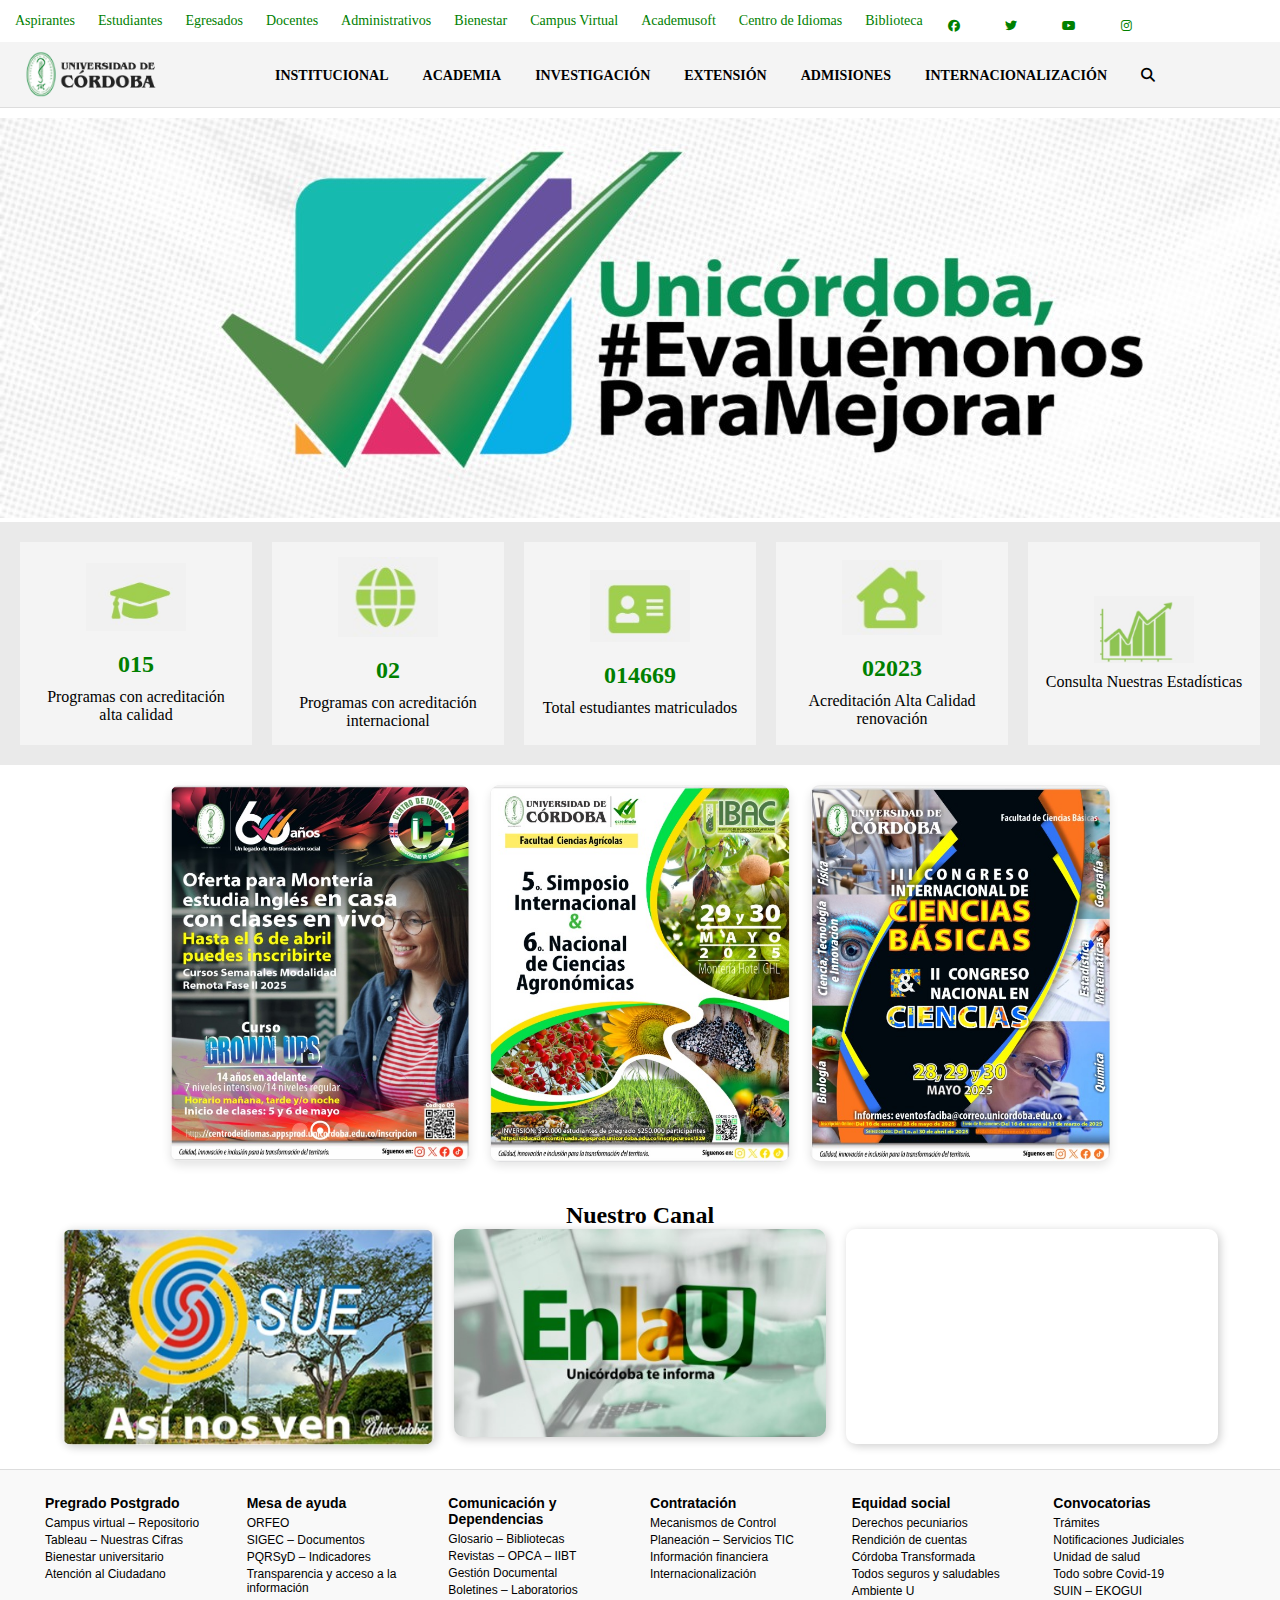
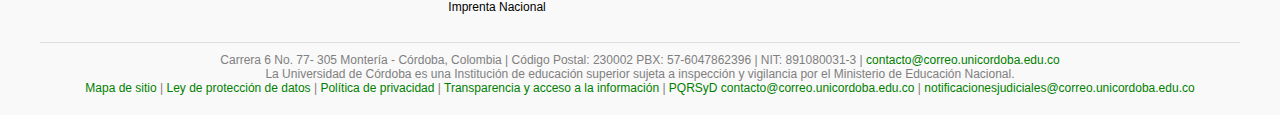
<file: copia-pagina-universidad/index.html>
<!DOCTYPE html>
<html lang="es">
<head>
    <meta charset="UTF-8">
    <meta name="viewport" content="width=device-width, initial-scale=1.0">
    <link rel="stylesheet" href="style.css">
    <link rel="stylesheet" href="https://cdnjs.cloudflare.com/ajax/libs/font-awesome/6.4.2/css/all.min.css">
    <title>Pagina de la Universidad</title>
</head>
<body>
    <header>
        <div class="contentido">
            <div class="top">
                <nav class="nav">
                    <ul>
                        <li><a href="#">Aspirantes</a></li>
                        <li><a href="estudiante.html">Estudiantes</a></li>
                        <li><a href="#">Egresados</a></li>
                        <li><a href="#">Docentes</a></li>
                        <li><a href="#">Administrativos</a></li>
                        <li><a href="#">Bienestar</a></li>
                        <li><a href="#">Campus Virtual</a></li>
                        <li><a href="#">Academusoft</a></li>
                        <li><a href="#">Centro de Idiomas</a></li>
                        <li><a href="#">Biblioteca</a></li>
                    </ul>
                </nav>

                     <!-- 🔹 Íconos de redes sociales -->
                <div class="social-icons">
                    <a href="#"><i class="fa-brands fa-facebook"></i></a>
                    <a href="#"><i class="fa-brands fa-twitter"></i></a>
                    <a href="#"><i class="fa-brands fa-youtube"></i></a>
                    <a href="#"><i class="fa-brands fa-instagram"></i></a>    
                </div>
            </div>
        </div>

        <!-- 🔹 Sección principal del encabezado con logo y menú de navegación -->
    <div class="main-header">
        <!-- Logo de la Universidad -->
        <img src="images/logo-universidad.png" alt="Universidad de Córdoba" class="logo">

        <!-- Menú principal -->
        <nav class="main-menu">
            <ul>
                <li><a href="atencion-al-ciudadano.html">INSTITUCIONAL</a></li>
                <li><a href="#">ACADEMIA</a></li>
                <li><a href="#">INVESTIGACIÓN</a></li>
                <li><a href="#">EXTENSIÓN</a></li>
                <li><a href="#">ADMISIONES</a></li>
                <li><a href="#">INTERNACIONALIZACIÓN</a></li>
                
                <!-- Ícono de búsqueda -->
                <li><a href="#"><i class="fa fa-search"></i></a></li>
            </ul>
        </nav>    
    </div>
    </header>

    <section class="main-banner">
        <img src="images/imagen-principal.png" alt="Imagen Principal" class="banner-image">
    </section>

    <section class="stats-section">
        <div class="stat">
            <img src="images/grado.jpg" alt="Graduación">
            <h2>015</h2>
            <p>Programas con acreditación alta calidad</p>
        </div>
        <div class="stat">
            <img src="images/internet.jpg" alt="Mundo">
            <h2>02</h2>
            <p>Programas con acreditación internacional</p>
        </div>
        <div class="stat">
            <img src="images/id..jpg" alt="Estudiantes">
            <h2>014669</h2>
            <p>Total estudiantes matriculados</p>
        </div>
        <div class="stat">
            <img src="images/casa.jpg" alt="Casa">
            <h2>02023</h2>
            <p>Acreditación Alta Calidad renovación</p>
        </div>
        <div class="stat">
            <img src="images/estadistica.jpg" alt="Gráfica">
            <p>Consulta Nuestras Estadísticas</p>
        </div>
    </section>

    <section class="eventos">
        <div class="evento">
            <img src="images/evento1.jpg" alt="Evento 1">
        </div>
        <div class="evento">
            <img src="images/evento2.jpg" alt="Evento 2">
        </div>
        <div class="evento">
            <img src="images/evento3.jpg" alt="Evento 3">
        </div>
    </section>

    <section class="nuestro-canal">
        <h2>Nuestro Canal</h2>
        <div class="contenedor-videos">
            <div class="video">
                <img src="images/canal1.jpg" alt="Así nos ven">
            </div>
            <div class="video">
                <img src="images/canal2.jpg" alt="EnlaU - Unicórdoba te informa">
            </div>
            <div class="video">
                <iframe width="100%" height="215" src="https://www.youtube.com/embed/7OufwG0H850" 
                    title="YouTube video player" frameborder="0" 
                    allow="accelerometer; autoplay; clipboard-write; encrypted-media; gyroscope; picture-in-picture" 
                    allowfullscreen>
                </iframe>
            </div>
        </div>
    </section>

    <footer>
        <div class="footer-container">
            <div class="footer-section">
                <h3>Pregrado  Postgrado</h3>
                <ul>
                    <li><a href="#">Campus virtual – Repositorio</a></li>
                    <li><a href="#">Tableau – Nuestras Cifras</a></li>
                    <li><a href="#">Bienestar universitario</a></li>
                    <li><a href="#">Atención al Ciudadano</a></li>
                </ul>
            </div>
            <div class="footer-section">
                <h3>Mesa de ayuda</h3>
                <ul>
                    <li><a href="#">ORFEO</a></li>
                    <li><a href="#">SIGEC – Documentos</a></li>
                    <li><a href="#">PQRSyD – Indicadores</a></li>
                    <li><a href="#">Transparencia y acceso a la información</a></li>
                </ul>
            </div>
            <div class="footer-section">
                <h3>Comunicación y Dependencias</h3>
                <ul>
                    <li><a href="#">Glosario – Bibliotecas</a></li>
                    <li><a href="#">Revistas – OPCA – IIBT</a></li>
                    <li><a href="#">Gestión Documental</a></li>
                    <li><a href="#">Boletines – Laboratorios</a></li>
                    <li><a href="#">Imprenta Nacional</a></li>
                </ul>
            </div>
            <div class="footer-section">
                <h3>Contratación</h3>
                <ul>
                    <li><a href="#">Mecanismos de Control</a></li>
                    <li><a href="#">Planeación – Servicios TIC</a></li>
                    <li><a href="#">Información financiera</a></li>
                    <li><a href="#">Internacionalización</a></li>
                </ul>
            </div>
            <div class="footer-section">
                <h3>Equidad social</h3>
                <ul>
                    <li><a href="#">Derechos pecuniarios</a></li>
                    <li><a href="#">Rendición de cuentas</a></li>
                    <li><a href="#">Córdoba Transformada</a></li>
                    <li><a href="#">Todos seguros y saludables</a></li>
                    <li><a href="#">Ambiente U</a></li>
                </ul>
            </div>
            <div class="footer-section">
                <h3>Convocatorias</h3>
                <ul>
                    <li><a href="#">Trámites</a></li>
                    <li><a href="#">Notificaciones Judiciales</a></li>
                    <li><a href="#">Unidad de salud</a></li>
                    <li><a href="#">Todo sobre Covid-19</a></li>
                    <li><a href="#">SUIN – EKOGUI</a></li>
                </ul>
            </div>
        </div>
        <div class="footer-bottom">
            <p> Carrera 6 No. 77- 305 Montería - Córdoba, Colombia | Código Postal: 230002 PBX: 57-6047862396 | NIT: 891080031-3 | <a href="mailto:contacto@correo.unicordoba.edu.co">contacto@correo.unicordoba.edu.co</a></p>
            <p> La Universidad de Córdoba es una Institución de educación superior sujeta a inspección y vigilancia por el Ministerio de Educación Nacional.</p>
            <p><a href="#">Mapa de sitio</a> | <a href="#">Ley de protección de datos</a> | <a href="#">Política de privacidad</a> | <a href="#">Transparencia y acceso a la información</a> | <a href="mailto:contacto@correo.unicordoba.edu.co">PQRSyD contacto@correo.unicordoba.edu.co</a> | <a href="mailto:notificacionesjudiciales@correo.unicordoba.edu.co">notificacionesjudiciales@correo.unicordoba.edu.co</a></p>
        </div>
    </footer>
</body>
</html>
</file>
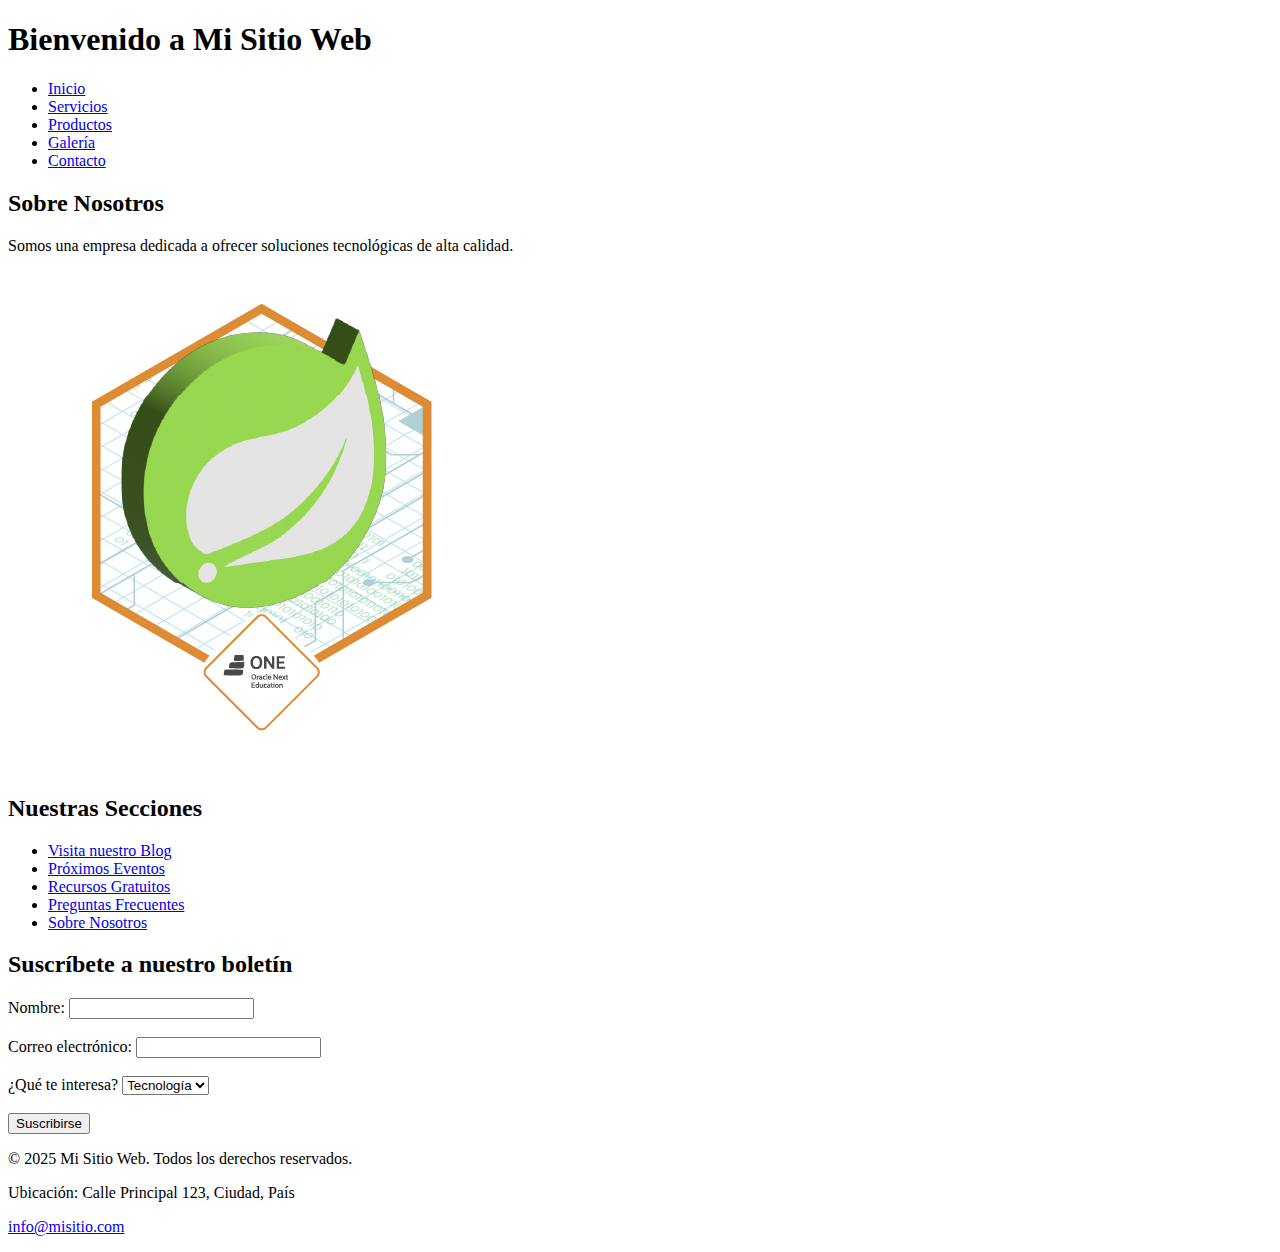
<file: html-pages/index.html>
<!DOCTYPE html>
<html lang="es">
<head>
    <meta charset="UTF-8">
    <meta name="viewport" content="width=device-width, initial-scale=1.0">
    <title>Mi Sitio Web - Página Principal</title>
</head>
<body>
    <header>
        <h1>Bienvenido a Mi Sitio Web</h1>
        <nav>
            <ul>
                <li><a href="index.html">Inicio</a></li>
                <li><a href="servicios.html">Servicios</a></li>
                <li><a href="productos.html">Productos</a></li>
                <li><a href="galeria.html">Galería</a></li>
                <li><a href="contacto.html">Contacto</a></li>
            </ul>
        </nav>
    </header>
    
    <main>
        <section>
            <h2>Sobre Nosotros</h2>
            <p>Somos una empresa dedicada a ofrecer soluciones tecnológicas de alta calidad.</p>
            <img src="assets/images/Badge-Spring.png" alt="Nuestro equipo trabajando">
        </section>
        
        <section>
            <h2>Nuestras Secciones</h2>
            <ul>
                <li><a href="blog.html">Visita nuestro Blog</a></li>
                <li><a href="eventos.html">Próximos Eventos</a></li>
                <li><a href="recursos.html">Recursos Gratuitos</a></li>
                <li><a href="preguntas.html">Preguntas Frecuentes</a></li>
                <li><a href="nosotros.html">Sobre Nosotros</a></li>
            </ul>
        </section>
        
        <section>
            <h2>Suscríbete a nuestro boletín</h2>
            <form>
                <label for="nombre">Nombre:</label>
                <input type="text" id="nombre" name="nombre" required><br><br>
                
                <label for="email">Correo electrónico:</label>
                <input type="email" id="email" name="email" required><br><br>
                
                <label for="interes">¿Qué te interesa?</label>
                <select id="interes" name="interes">
                    <option value="tecnologia">Tecnología</option>
                    <option value="diseno">Diseño</option>
                    <option value="marketing">Marketing</option>
                    <option value="all">Todo</option>
                </select><br><br>
                
                <input type="submit" value="Suscribirse">
            </form>
        </section>
    </main>
    
    <footer>
        <p>© 2025 Mi Sitio Web. Todos los derechos reservados.</p>
        <p>Ubicación: Calle Principal 123, Ciudad, País</p>
        <p><a href="mailto:info@misitio.com">info@misitio.com</a></p>
    </footer>
</body>
</html>
</file>
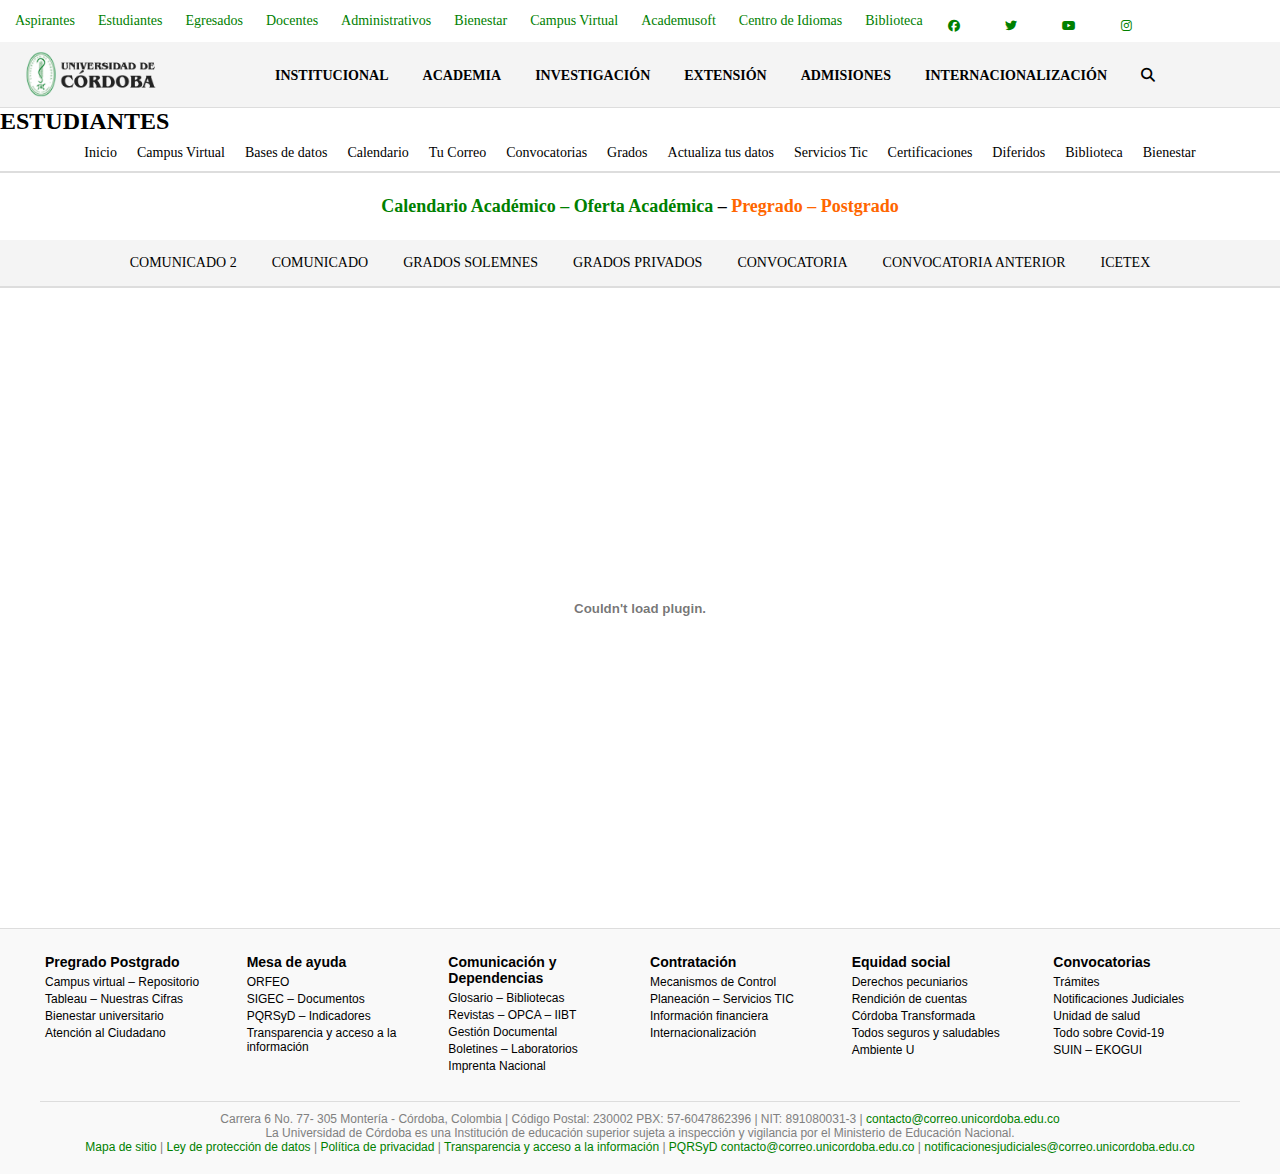
<file: copia-pagina-universidad/estudiante.html>
<!DOCTYPE html>
<html lang="en">

<head>
    <meta charset="UTF-8">
    <meta name="viewport" content="width=device-width, initial-scale=1.0">
    <link rel="stylesheet" href="style.css">
    <link rel="stylesheet" href="https://cdnjs.cloudflare.com/ajax/libs/font-awesome/6.4.2/css/all.min.css">
    <title>Document</title>
</head>

<body>
    <header>
        <div class="contentido">
            <div class="top">
                <nav class="nav">
                    <ul>
                        <li><a href="#">Aspirantes</a></li>
                        <li><a href="#">Estudiantes</a></li>
                        <li><a href="#">Egresados</a></li>
                        <li><a href="#">Docentes</a></li>
                        <li><a href="#">Administrativos</a></li>
                        <li><a href="#">Bienestar</a></li>
                        <li><a href="#">Campus Virtual</a></li>
                        <li><a href="#">Academusoft</a></li>
                        <li><a href="#">Centro de Idiomas</a></li>
                        <li><a href="#">Biblioteca</a></li>
                    </ul>
                </nav>

                <!-- 🔹 Íconos de redes sociales -->
                <div class="social-icons">
                    <a href="#"><i class="fa-brands fa-facebook"></i></a>
                    <a href="#"><i class="fa-brands fa-twitter"></i></a>
                    <a href="#"><i class="fa-brands fa-youtube"></i></a>
                    <a href="#"><i class="fa-brands fa-instagram"></i></a>
                </div>
            </div>
        </div>

        <!-- 🔹 Sección principal del encabezado con logo y menú de navegación -->
        <div class="main-header">
            <!-- Logo de la Universidad -->
            <img src="images/logo-universidad.png" alt="Universidad de Córdoba" class="logo">

            <!-- Menú principal -->
            <nav class="main-menu">
                <ul>
                    <li><a href="atencion-al-ciudadano.html">INSTITUCIONAL</a></li>
                    <li><a href="#">ACADEMIA</a></li>
                    <li><a href="#">INVESTIGACIÓN</a></li>
                    <li><a href="#">EXTENSIÓN</a></li>
                    <li><a href="#">ADMISIONES</a></li>
                    <li><a href="#">INTERNACIONALIZACIÓN</a></li>

                    <!-- Ícono de búsqueda -->
                    <li><a href="#"><i class="fa fa-search"></i></a></li>
                </ul>
            </nav>
        </div>

        <div class="estudiantes-container">ESTUDIANTES</div>
        <div class="submenu-container">
            <ul>
                <li>Inicio</li>
                <li>Campus Virtual</li>
                <li>Bases de datos</li>
                <li>Calendario</li>
                <li>Tu Correo</li>
                <li>Convocatorias</li>
                <li>Grados</li>
                <li>Actualiza tus datos</li>
                <li>Servicios Tic</li>
                <li>Certificaciones</li>
                <li>Diferidos</li>
                <li>Biblioteca</li>
                <li>Bienestar</li>
            </ul>
        </div>
    </header>

    <div class="nuevo-contenido" style="text-align: center;">
        <h2>
            <span style="color: #008000;">Calendario Académico – Oferta Académica</span> –
            <span style="color: #FF6600;">Pregrado – Postgrado</span>
        </h2>
    </div>

    <div class="navbar">
        <a href="#">COMUNICADO 2</a>
        <a href="#">COMUNICADO</a>
        <a href="#">GRADOS SOLEMNES</a>
        <a href="#">GRADOS PRIVADOS</a>
        <a href="#">CONVOCATORIA</a>
        <a href="#">CONVOCATORIA ANTERIOR</a>
        <a href="#">ICETEX</a>
    </div>

    <div class="document-container">
        <embed src="images/comunicado.pdf" type="application/pdf" width="80%" height="600px" />
    </div>

    <footer>
        <div class="footer-container">
            <div class="footer-section">
                <h3>Pregrado Postgrado</h3>
                <ul>
                    <li><a href="#">Campus virtual – Repositorio</a></li>
                    <li><a href="#">Tableau – Nuestras Cifras</a></li>
                    <li><a href="#">Bienestar universitario</a></li>
                    <li><a href="#">Atención al Ciudadano</a></li>
                </ul>
            </div>
            <div class="footer-section">
                <h3>Mesa de ayuda</h3>
                <ul>
                    <li><a href="#">ORFEO</a></li>
                    <li><a href="#">SIGEC – Documentos</a></li>
                    <li><a href="#">PQRSyD – Indicadores</a></li>
                    <li><a href="#">Transparencia y acceso a la información</a></li>
                </ul>
            </div>
            <div class="footer-section">
                <h3>Comunicación y Dependencias</h3>
                <ul>
                    <li><a href="#">Glosario – Bibliotecas</a></li>
                    <li><a href="#">Revistas – OPCA – IIBT</a></li>
                    <li><a href="#">Gestión Documental</a></li>
                    <li><a href="#">Boletines – Laboratorios</a></li>
                    <li><a href="#">Imprenta Nacional</a></li>
                </ul>
            </div>
            <div class="footer-section">
                <h3>Contratación</h3>
                <ul>
                    <li><a href="#">Mecanismos de Control</a></li>
                    <li><a href="#">Planeación – Servicios TIC</a></li>
                    <li><a href="#">Información financiera</a></li>
                    <li><a href="#">Internacionalización</a></li>
                </ul>
            </div>
            <div class="footer-section">
                <h3>Equidad social</h3>
                <ul>
                    <li><a href="#">Derechos pecuniarios</a></li>
                    <li><a href="#">Rendición de cuentas</a></li>
                    <li><a href="#">Córdoba Transformada</a></li>
                    <li><a href="#">Todos seguros y saludables</a></li>
                    <li><a href="#">Ambiente U</a></li>
                </ul>
            </div>
            <div class="footer-section">
                <h3>Convocatorias</h3>
                <ul>
                    <li><a href="#">Trámites</a></li>
                    <li><a href="#">Notificaciones Judiciales</a></li>
                    <li><a href="#">Unidad de salud</a></li>
                    <li><a href="#">Todo sobre Covid-19</a></li>
                    <li><a href="#">SUIN – EKOGUI</a></li>
                </ul>
            </div>
        </div>
        <div class="footer-bottom">
            <p> Carrera 6 No. 77- 305 Montería - Córdoba, Colombia | Código Postal: 230002 PBX: 57-6047862396 | NIT:
                891080031-3 | <a href="mailto:contacto@correo.unicordoba.edu.co">contacto@correo.unicordoba.edu.co</a>
            </p>
            <p> La Universidad de Córdoba es una Institución de educación superior sujeta a inspección y vigilancia por
                el Ministerio de Educación Nacional.</p>
            <p><a href="#">Mapa de sitio</a> | <a href="#">Ley de protección de datos</a> | <a href="#">Política de
                    privacidad</a> | <a href="#">Transparencia y acceso a la información</a> | <a
                    href="mailto:contacto@correo.unicordoba.edu.co">PQRSyD contacto@correo.unicordoba.edu.co</a> | <a
                    href="mailto:notificacionesjudiciales@correo.unicordoba.edu.co">notificacionesjudiciales@correo.unicordoba.edu.co</a>
            </p>
        </div>
    </footer>

</body>

</html>
</file>
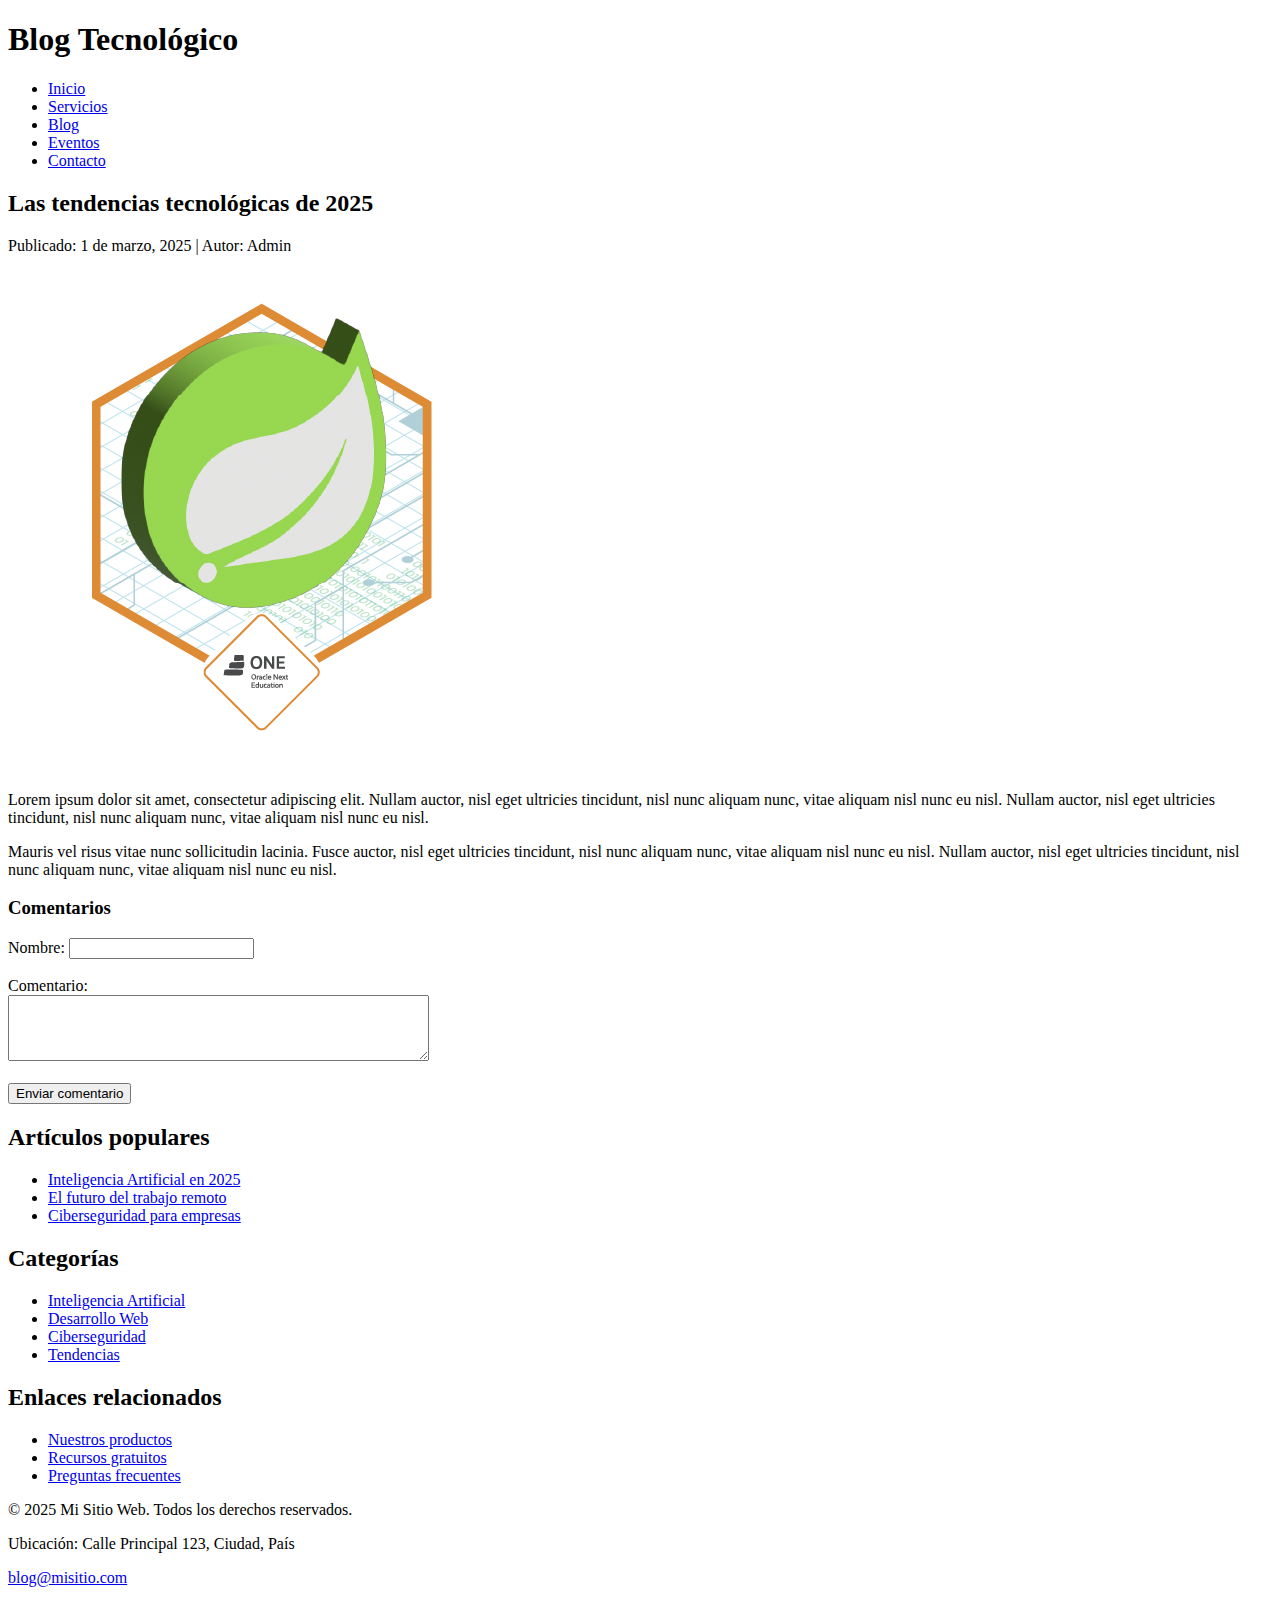
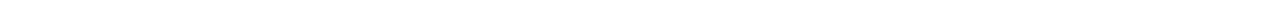
<file: html-pages/blog.html>
<!DOCTYPE html>
<html lang="es">
<head>
    <meta charset="UTF-8">
    <meta name="viewport" content="width=device-width, initial-scale=1.0">
    <title>Blog Tecnológico</title>
</head>
<body>
    <header>
        <h1>Blog Tecnológico</h1>
        <nav>
            <ul>
                <li><a href="index.html">Inicio</a></li>
                <li><a href="servicios.html">Servicios</a></li>
                <li><a href="blog.html">Blog</a></li>
                <li><a href="eventos.html">Eventos</a></li>
                <li><a href="contacto.html">Contacto</a></li>
            </ul>
        </nav>
    </header>
    
    <main>
        <article>
            <header>
                <h2>Las tendencias tecnológicas de 2025</h2>
                <p>Publicado: 1 de marzo, 2025 | Autor: Admin</p>
            </header>
            
            <img src="assets/images/Badge-Spring.png" alt="Tendencias tecnológicas">
            
            <p>Lorem ipsum dolor sit amet, consectetur adipiscing elit. Nullam auctor, nisl eget ultricies tincidunt, nisl nunc aliquam nunc, vitae aliquam nisl nunc eu nisl. Nullam auctor, nisl eget ultricies tincidunt, nisl nunc aliquam nunc, vitae aliquam nisl nunc eu nisl.</p>
            
            <p>Mauris vel risus vitae nunc sollicitudin lacinia. Fusce auctor, nisl eget ultricies tincidunt, nisl nunc aliquam nunc, vitae aliquam nisl nunc eu nisl. Nullam auctor, nisl eget ultricies tincidunt, nisl nunc aliquam nunc, vitae aliquam nisl nunc eu nisl.</p>
            
            <footer>
                <h3>Comentarios</h3>
                <form>
                    <label for="nombre">Nombre:</label>
                    <input type="text" id="nombre" name="nombre" required><br><br>
                    
                    <label for="comentario">Comentario:</label><br>
                    <textarea id="comentario" name="comentario" rows="4" cols="50" required></textarea><br><br>
                    
                    <input type="submit" value="Enviar comentario">
                </form>
            </footer>
        </article>
        
        <aside>
            <h2>Artículos populares</h2>
            <ul>
                <li><a href="#">Inteligencia Artificial en 2025</a></li>
                <li><a href="#">El futuro del trabajo remoto</a></li>
                <li><a href="#">Ciberseguridad para empresas</a></li>
            </ul>
            
            <h2>Categorías</h2>
            <ul>
                <li><a href="#">Inteligencia Artificial</a></li>
                <li><a href="#">Desarrollo Web</a></li>
                <li><a href="#">Ciberseguridad</a></li>
                <li><a href="#">Tendencias</a></li>
            </ul>
            
            <h2>Enlaces relacionados</h2>
            <ul>
                <li><a href="productos.html">Nuestros productos</a></li>
                <li><a href="recursos.html">Recursos gratuitos</a></li>
                <li><a href="preguntas.html">Preguntas frecuentes</a></li>
            </ul>
        </aside>
    </main>
    
    <footer>
        <p>© 2025 Mi Sitio Web. Todos los derechos reservados.</p>
        <p>Ubicación: Calle Principal 123, Ciudad, País</p>
        <p><a href="mailto:blog@misitio.com">blog@misitio.com</a></p>
    </footer>
</body>
</html>
</file>
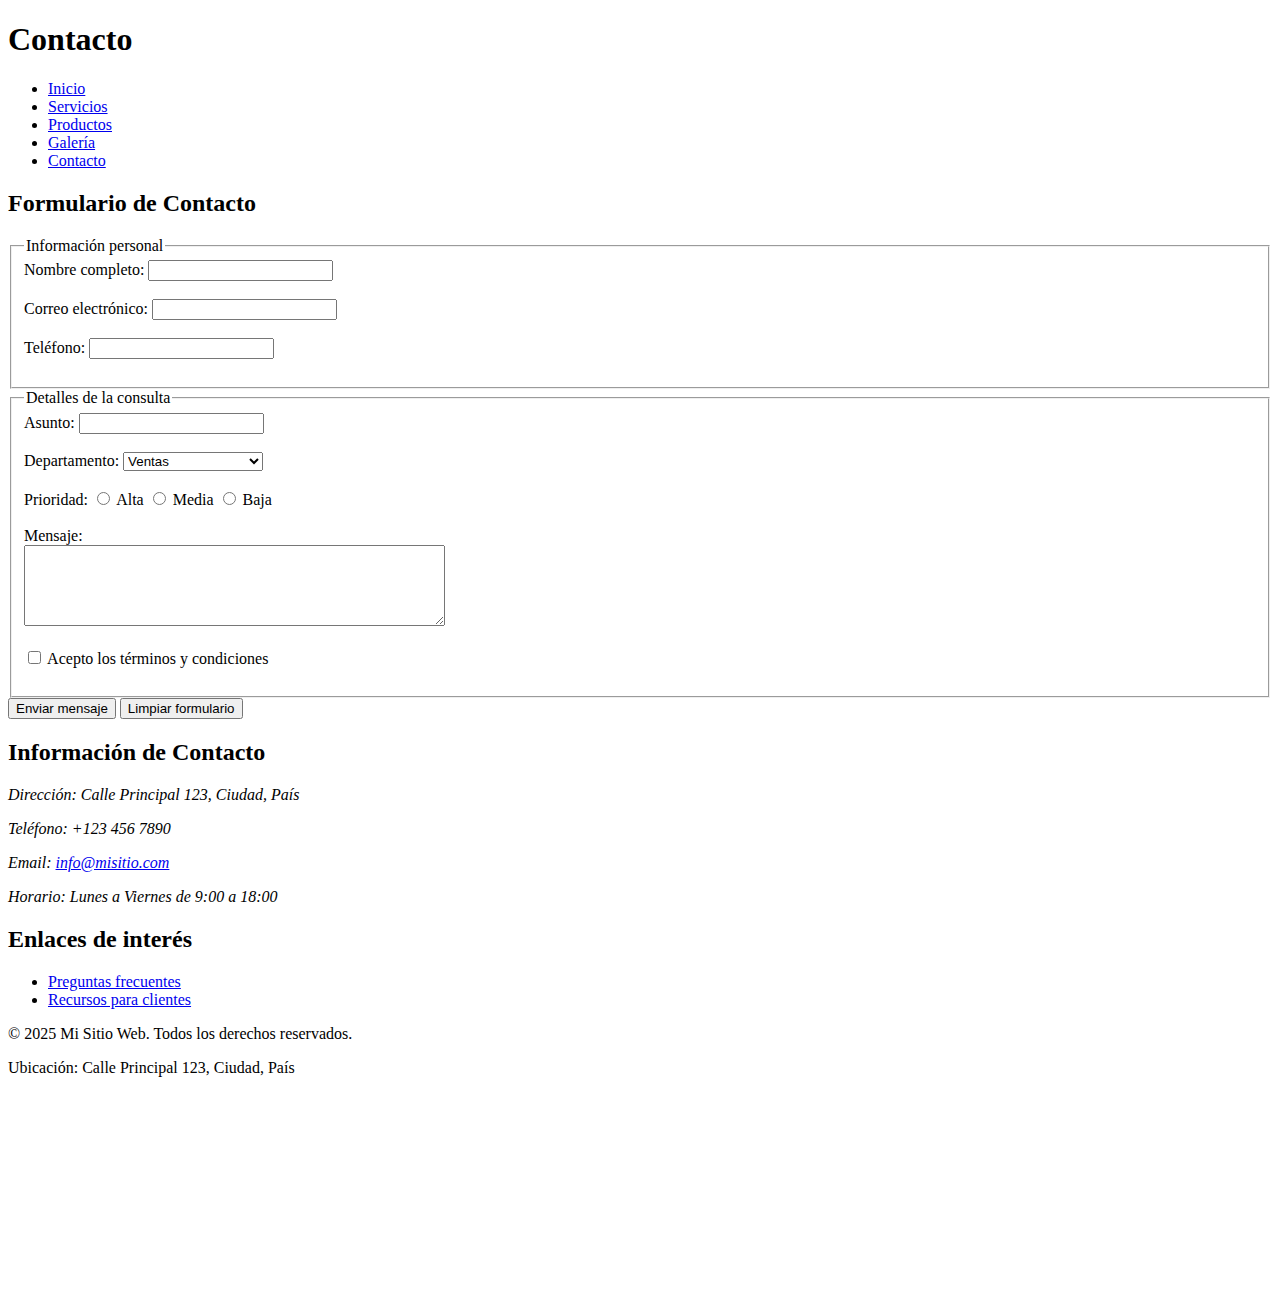
<file: html-pages/contacto.html>
<!DOCTYPE html>
<html lang="es">
<head>
    <meta charset="UTF-8">
    <meta name="viewport" content="width=device-width, initial-scale=1.0">
    <title>Contacto</title>
</head>
<body>
    <header>
        <h1>Contacto</h1>
        <nav>
            <ul>
                <li><a href="index.html">Inicio</a></li>
                <li><a href="servicios.html">Servicios</a></li>
                <li><a href="productos.html">Productos</a></li>
                <li><a href="galeria.html">Galería</a></li>
                <li><a href="contacto.html">Contacto</a></li>
            </ul>
        </nav>
    </header>
    
    <main>
        <section>
            <h2>Formulario de Contacto</h2>
            <form>
                <fieldset>
                    <legend>Información personal</legend>
                    
                    <label for="nombre">Nombre completo:</label>
                    <input type="text" id="nombre" name="nombre" required><br><br>
                    
                    <label for="email">Correo electrónico:</label>
                    <input type="email" id="email" name="email" required><br><br>
                    
                    <label for="telefono">Teléfono:</label>
                    <input type="tel" id="telefono" name="telefono"><br><br>
                </fieldset>
                
                <fieldset>
                    <legend>Detalles de la consulta</legend>
                    
                    <label for="asunto">Asunto:</label>
                    <input type="text" id="asunto" name="asunto" required><br><br>
                    
                    <label for="departamento">Departamento:</label>
                    <select id="departamento" name="departamento">
                        <option value="ventas">Ventas</option>
                        <option value="soporte">Soporte técnico</option>
                        <option value="administracion">Administración</option>
                        <option value="rrhh">Recursos Humanos</option>
                    </select><br><br>
                    
                    <label for="prioridad">Prioridad:</label>
                    <input type="radio" id="alta" name="prioridad" value="alta">
                    <label for="alta">Alta</label>
                    <input type="radio" id="media" name="prioridad" value="media">
                    <label for="media">Media</label>
                    <input type="radio" id="baja" name="prioridad" value="baja">
                    <label for="baja">Baja</label><br><br>
                    
                    <label for="mensaje">Mensaje:</label><br>
                    <textarea id="mensaje" name="mensaje" rows="5" cols="50" required></textarea><br><br>
                    
                    <label for="terminos">
                        <input type="checkbox" id="terminos" name="terminos" required>
                        Acepto los términos y condiciones
                    </label><br><br>
                </fieldset>
                
                <input type="submit" value="Enviar mensaje">
                <input type="reset" value="Limpiar formulario">
            </form>
        </section>
        
        <section>
            <h2>Información de Contacto</h2>
            <address>
                <p>Dirección: Calle Principal 123, Ciudad, País</p>
                <p>Teléfono: +123 456 7890</p>
                <p>Email: <a href="mailto:info@misitio.com">info@misitio.com</a></p>
                <p>Horario: Lunes a Viernes de 9:00 a 18:00</p>
            </address>
        </section>
        
        <section>
            <h2>Enlaces de interés</h2>
            <ul>
                <li><a href="preguntas.html">Preguntas frecuentes</a></li>
                <li><a href="recursos.html">Recursos para clientes</a></li>
            </ul>
        </section>
    </main>
    
    <footer>
        <p>© 2025 Mi Sitio Web. Todos los derechos reservados.</p>
        <p>Ubicación: Calle Principal 123, Ciudad, País</p>
        <iframe src="https://www.google.com/maps/embed?pb=!1m18!1m12!1m3!1d3000!2d-74.0!3d40.7!1m3!1e2!2m3!1f0!2f0!3f0!3m2!1i1024!2i768!4f13.1!3m3!1m2!1s0x0%3A0x0!2zMTXCsDE1JzQ3LjAiTiA3NMKwMTUnNDcuMCI!5e0!3m2!1sen!2sus!4v1615275!5m2!1sen!2sus" width="300" height="200" style="border:0;" allowfullscreen="" loading="lazy"></iframe>
    </footer>
</body>
</html>
</file>
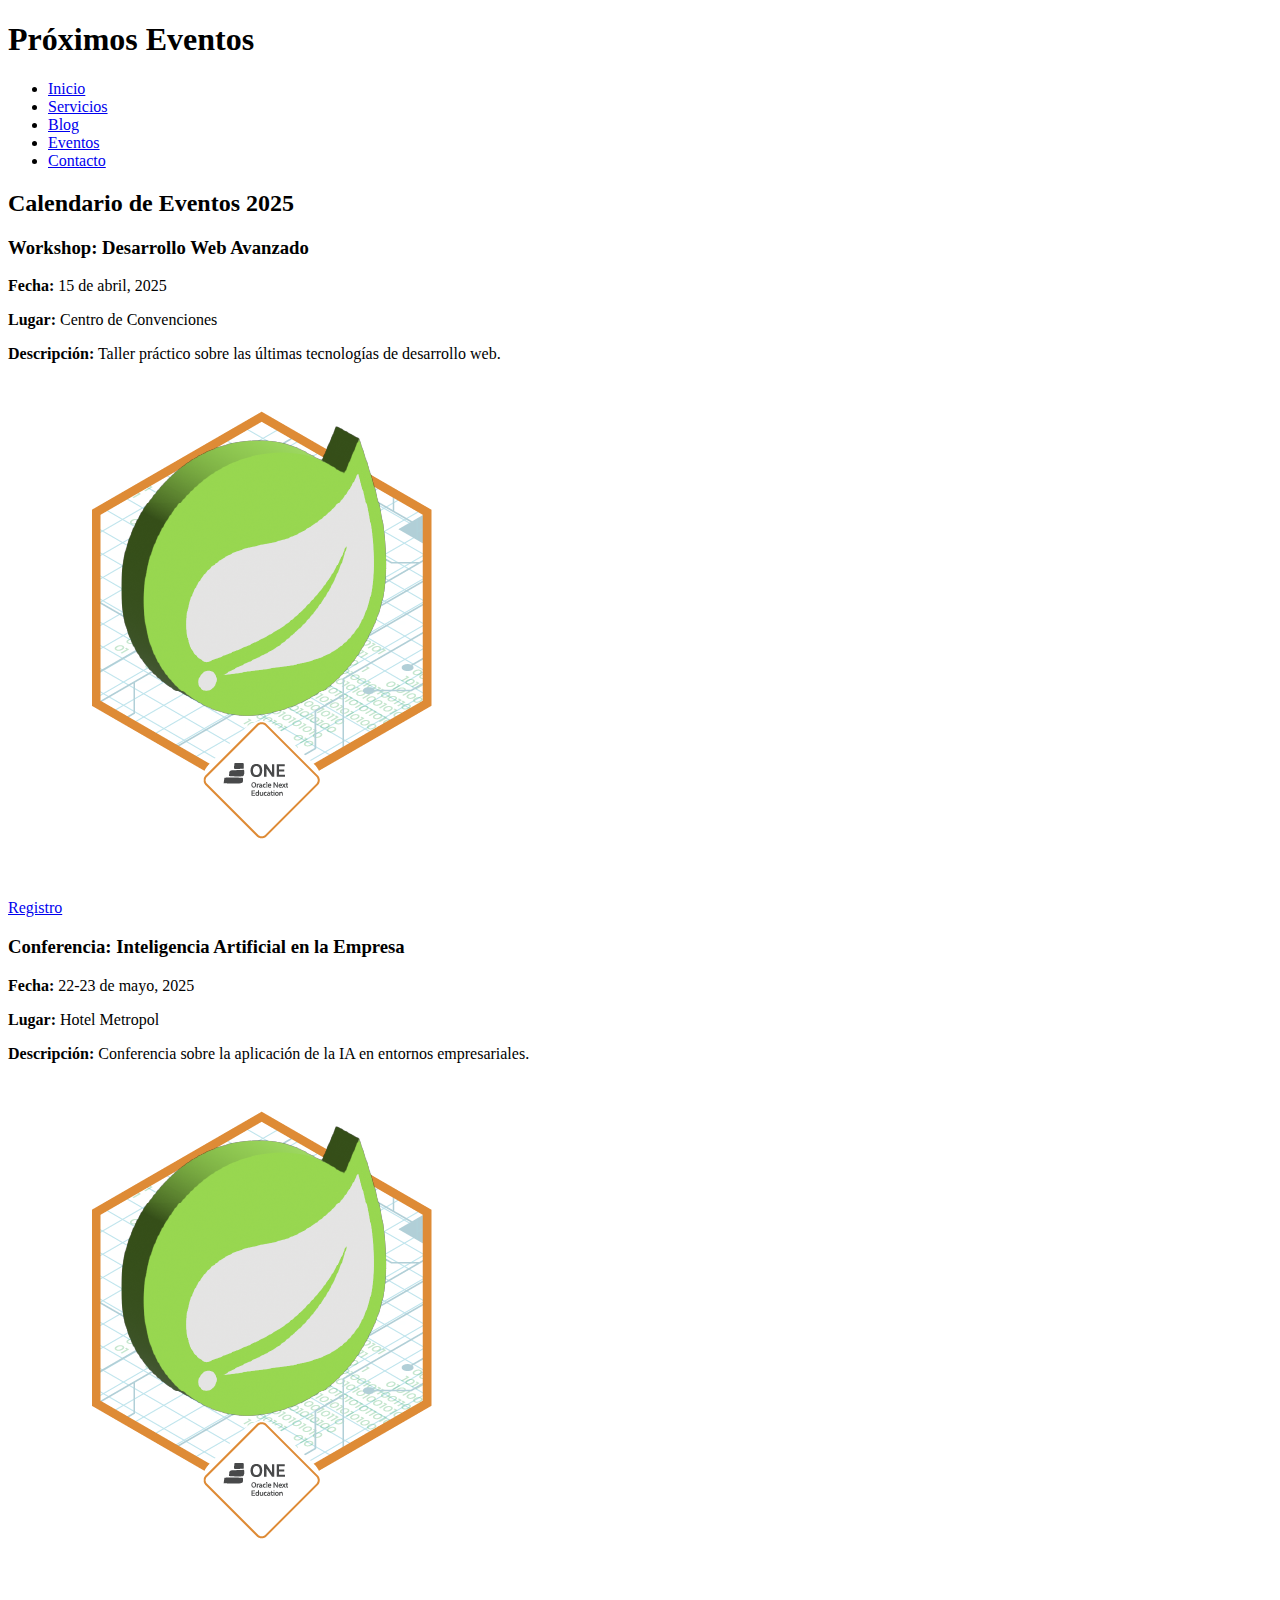
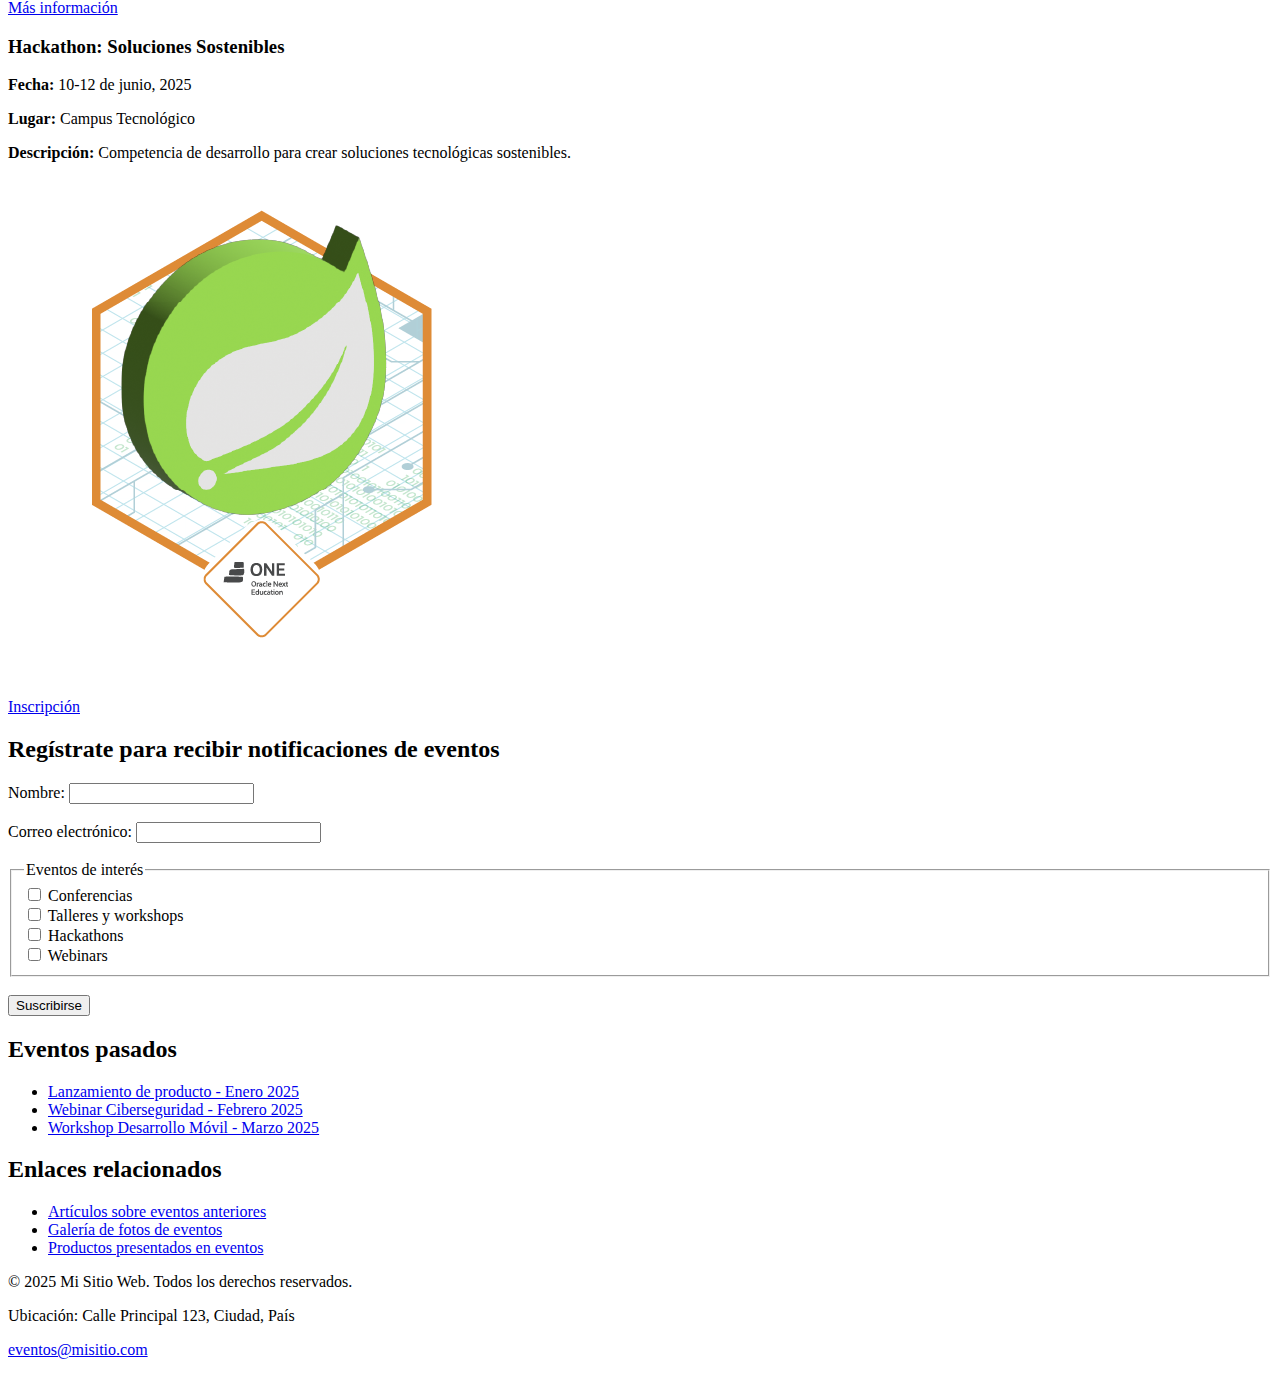
<file: html-pages/eventos.html>
<!DOCTYPE html>
<html lang="es">
<head>
    <meta charset="UTF-8">
    <meta name="viewport" content="width=device-width, initial-scale=1.0">
    <title>Próximos Eventos</title>
</head>
<body>
    <header>
        <h1>Próximos Eventos</h1>
        <nav>
            <ul>
                <li><a href="index.html">Inicio</a></li>
                <li><a href="servicios.html">Servicios</a></li>
                <li><a href="blog.html">Blog</a></li>
                <li><a href="eventos.html">Eventos</a></li>
                <li><a href="contacto.html">Contacto</a></li>
            </ul>
        </nav>
    </header>
    
    <main>
        <section>
            <h2>Calendario de Eventos 2025</h2>
            
            <article>
                <h3>Workshop: Desarrollo Web Avanzado</h3>
                <p><strong>Fecha:</strong> 15 de abril, 2025</p>
                <p><strong>Lugar:</strong> Centro de Convenciones</p>
                <p><strong>Descripción:</strong> Taller práctico sobre las últimas tecnologías de desarrollo web.</p>
                <img src="assets/images/Badge-Spring.png" alt="Workshop de Desarrollo">
                <p><a href="#">Registro</a></p>
            </article>
            
            <article>
                <h3>Conferencia: Inteligencia Artificial en la Empresa</h3>
                <p><strong>Fecha:</strong> 22-23 de mayo, 2025</p>
                <p><strong>Lugar:</strong> Hotel Metropol</p>
                <p><strong>Descripción:</strong> Conferencia sobre la aplicación de la IA en entornos empresariales.</p>
                <img src="assets/images/Badge-Spring.png" alt="Conferencia IA">
                <p><a href="#">Más información</a></p>
            </article>
            
            <article>
                <h3>Hackathon: Soluciones Sostenibles</h3>
                <p><strong>Fecha:</strong> 10-12 de junio, 2025</p>
                <p><strong>Lugar:</strong> Campus Tecnológico</p>
                <p><strong>Descripción:</strong> Competencia de desarrollo para crear soluciones tecnológicas sostenibles.</p>
                <img src="assets/images/Badge-Spring.png" alt="Hackathon">
                <p><a href="#">Inscripción</a></p>
            </article>
        </section>
        
        <section>
            <h2>Regístrate para recibir notificaciones de eventos</h2>
            <form>
                <label for="nombre">Nombre:</label>
                <input type="text" id="nombre" name="nombre" required><br><br>
                
                <label for="email">Correo electrónico:</label>
                <input type="email" id="email" name="email" required><br><br>
                
                <fieldset>
                    <legend>Eventos de interés</legend>
                    <label>
                        <input type="checkbox" name="interes" value="conferencias">
                        Conferencias
                    </label><br>
                    <label>
                        <input type="checkbox" name="interes" value="talleres">
                        Talleres y workshops
                    </label><br>
                    <label>
                        <input type="checkbox" name="interes" value="hackathons">
                        Hackathons
                    </label><br>
                    <label>
                        <input type="checkbox" name="interes" value="webinars">
                        Webinars
                    </label><br>
                </fieldset><br>
                
                <input type="submit" value="Suscribirse">
            </form>
        </section>
        
        <section>
            <h2>Eventos pasados</h2>
            <ul>
                <li><a href="#">Lanzamiento de producto - Enero 2025</a></li>
                <li><a href="#">Webinar Ciberseguridad - Febrero 2025</a></li>
                <li><a href="#">Workshop Desarrollo Móvil - Marzo 2025</a></li>
            </ul>
        </section>
        
        <section>
            <h2>Enlaces relacionados</h2>
            <ul>
                <li><a href="blog.html">Artículos sobre eventos anteriores</a></li>
                <li><a href="galeria.html">Galería de fotos de eventos</a></li>
                <li><a href="productos.html">Productos presentados en eventos</a></li>
            </ul>
        </section>
    </main>
    
    <footer>
        <p>© 2025 Mi Sitio Web. Todos los derechos reservados.</p>
        <p>Ubicación: Calle Principal 123, Ciudad, País</p>
        <p><a href="mailto:eventos@misitio.com">eventos@misitio.com</a></p>
    </footer>
</body>
</html>
</file>
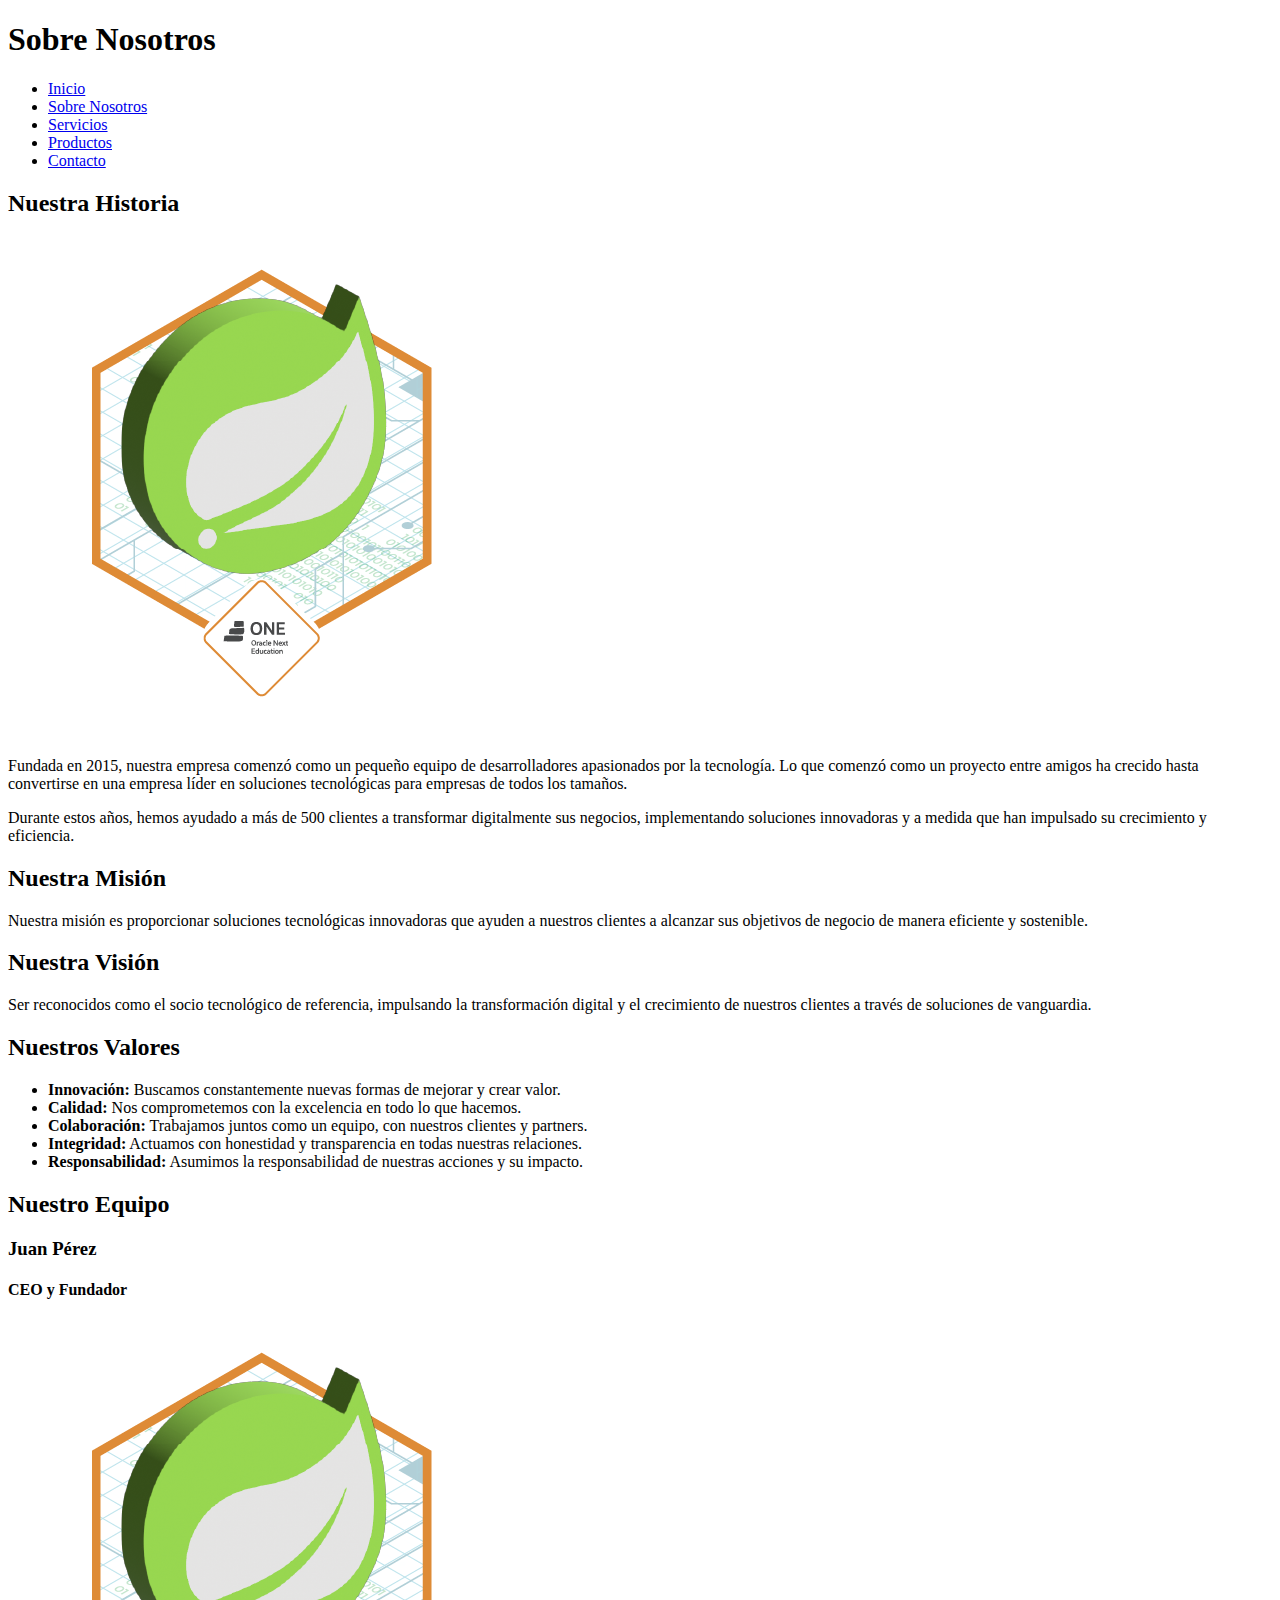
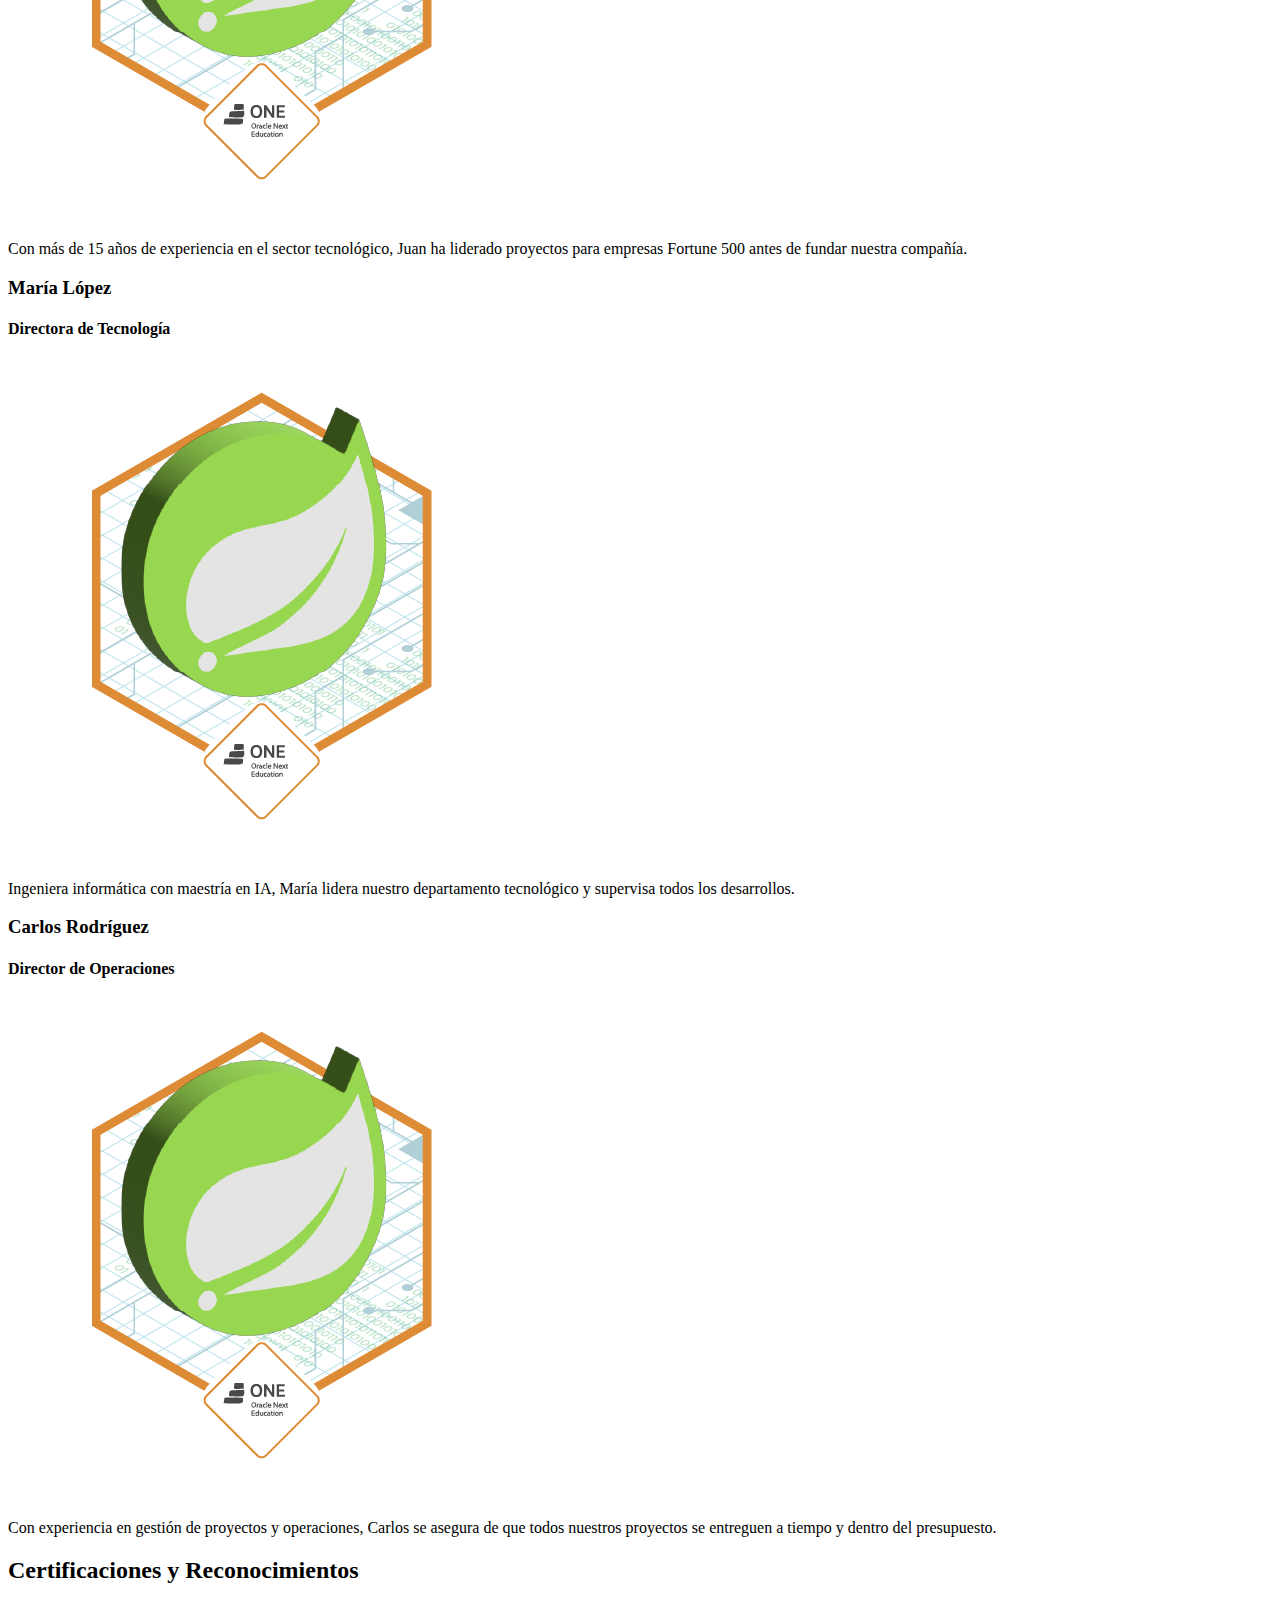
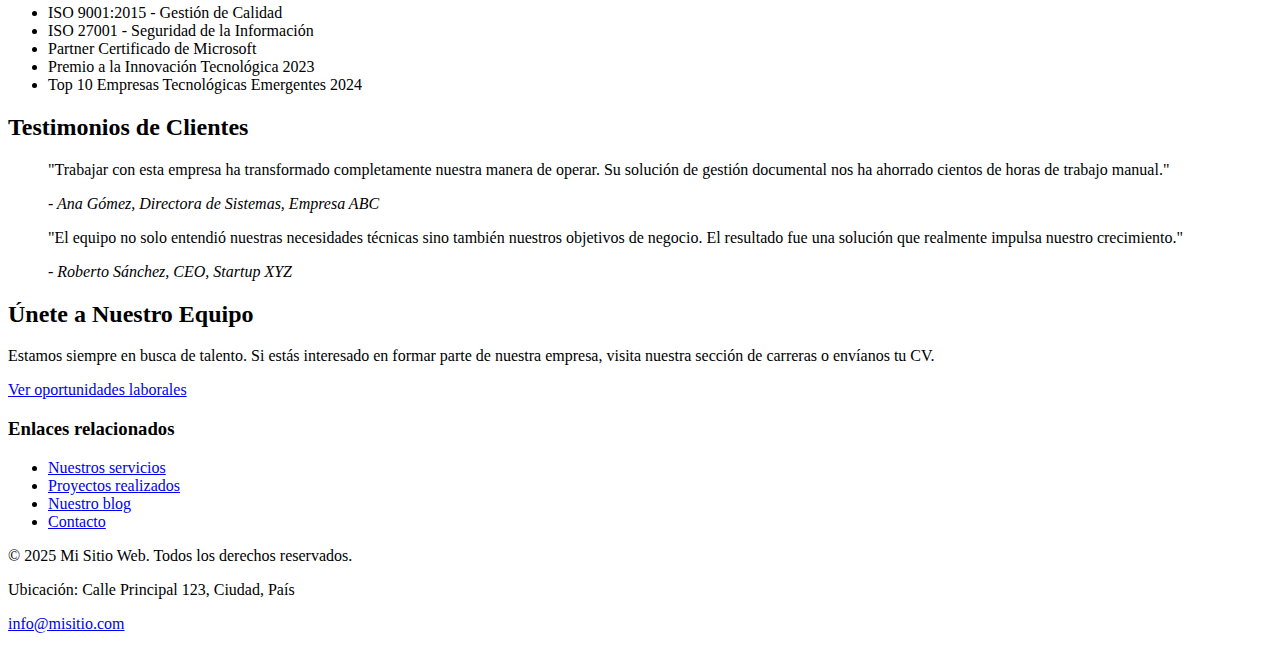
<file: html-pages/nosotros.html>
<!DOCTYPE html>
<html lang="es">
<head>
    <meta charset="UTF-8">
    <meta name="viewport" content="width=device-width, initial-scale=1.0">
    <title>Sobre Nosotros</title>
</head>
<body>
    <header>
        <h1>Sobre Nosotros</h1>
        <nav>
            <ul>
                <li><a href="index.html">Inicio</a></li>
                <li><a href="nosotros.html">Sobre Nosotros</a></li>
                <li><a href="servicios.html">Servicios</a></li>
                <li><a href="productos.html">Productos</a></li>
                <li><a href="contacto.html">Contacto</a></li>
            </ul>
        </nav>
    </header>
    
    <main>
        <section>
            <h2>Nuestra Historia</h2>
            <img src="assets/images/Badge-Spring.png" alt="Fundadores de la empresa">
            <p>Fundada en 2015, nuestra empresa comenzó como un pequeño equipo de desarrolladores apasionados por la tecnología. Lo que comenzó como un proyecto entre amigos ha crecido hasta convertirse en una empresa líder en soluciones tecnológicas para empresas de todos los tamaños.</p>
            <p>Durante estos años, hemos ayudado a más de 500 clientes a transformar digitalmente sus negocios, implementando soluciones innovadoras y a medida que han impulsado su crecimiento y eficiencia.</p>
        </section>
        
        <section>
            <h2>Nuestra Misión</h2>
            <p>Nuestra misión es proporcionar soluciones tecnológicas innovadoras que ayuden a nuestros clientes a alcanzar sus objetivos de negocio de manera eficiente y sostenible.</p>
            
            <h2>Nuestra Visión</h2>
            <p>Ser reconocidos como el socio tecnológico de referencia, impulsando la transformación digital y el crecimiento de nuestros clientes a través de soluciones de vanguardia.</p>
            
            <h2>Nuestros Valores</h2>
            <ul>
                <li><strong>Innovación:</strong> Buscamos constantemente nuevas formas de mejorar y crear valor.</li>
                <li><strong>Calidad:</strong> Nos comprometemos con la excelencia en todo lo que hacemos.</li>
                <li><strong>Colaboración:</strong> Trabajamos juntos como un equipo, con nuestros clientes y partners.</li>
                <li><strong>Integridad:</strong> Actuamos con honestidad y transparencia en todas nuestras relaciones.</li>
                <li><strong>Responsabilidad:</strong> Asumimos la responsabilidad de nuestras acciones y su impacto.</li>
            </ul>
        </section>
        
        <section>
            <h2>Nuestro Equipo</h2>
            
            <article>
                <h3>Juan Pérez</h3>
                <h4>CEO y Fundador</h4>
                <img src="assets/images/Badge-Spring.png" alt="Juan Pérez">
                <p>Con más de 15 años de experiencia en el sector tecnológico, Juan ha liderado proyectos para empresas Fortune 500 antes de fundar nuestra compañía.</p>
            </article>
            
            <article>
                <h3>María López</h3>
                <h4>Directora de Tecnología</h4>
                <img src="assets/images/Badge-Spring.png" alt="María López">
                <p>Ingeniera informática con maestría en IA, María lidera nuestro departamento tecnológico y supervisa todos los desarrollos.</p>
            </article>
            
            <article>
                <h3>Carlos Rodríguez</h3>
                <h4>Director de Operaciones</h4>
                <img src="assets/images/Badge-Spring.png" alt="Carlos Rodríguez">
                <p>Con experiencia en gestión de proyectos y operaciones, Carlos se asegura de que todos nuestros proyectos se entreguen a tiempo y dentro del presupuesto.</p>
            </article>
        </section>
        
        <section>
            <h2>Certificaciones y Reconocimientos</h2>
            <ul>
                <li>ISO 9001:2015 - Gestión de Calidad</li>
                <li>ISO 27001 - Seguridad de la Información</li>
                <li>Partner Certificado de Microsoft</li>
                <li>Premio a la Innovación Tecnológica 2023</li>
                <li>Top 10 Empresas Tecnológicas Emergentes 2024</li>
            </ul>
        </section>
        
        <section>
            <h2>Testimonios de Clientes</h2>
            
            <blockquote>
                <p>"Trabajar con esta empresa ha transformado completamente nuestra manera de operar. Su solución de gestión documental nos ha ahorrado cientos de horas de trabajo manual."</p>
                <cite>- Ana Gómez, Directora de Sistemas, Empresa ABC</cite>
            </blockquote>
            
            <blockquote>
                <p>"El equipo no solo entendió nuestras necesidades técnicas sino también nuestros objetivos de negocio. El resultado fue una solución que realmente impulsa nuestro crecimiento."</p>
                <cite>- Roberto Sánchez, CEO, Startup XYZ</cite>
            </blockquote>
        </section>
        
        <section>
            <h2>Únete a Nuestro Equipo</h2>
            <p>Estamos siempre en busca de talento. Si estás interesado en formar parte de nuestra empresa, visita nuestra sección de carreras o envíanos tu CV.</p>
            <a href="#">Ver oportunidades laborales</a>
            
            <h3>Enlaces relacionados</h3>
            <ul>
                <li><a href="servicios.html">Nuestros servicios</a></li>
                <li><a href="galeria.html">Proyectos realizados</a></li>
                <li><a href="blog.html">Nuestro blog</a></li>
                <li><a href="contacto.html">Contacto</a></li>
            </ul>
        </section>
    </main>
    
    <footer>
        <p>© 2025 Mi Sitio Web. Todos los derechos reservados.</p>
        <p>Ubicación: Calle Principal 123, Ciudad, País</p>
        <p><a href="mailto:info@misitio.com">info@misitio.com</a></p>
    </footer>
</body>
</html>
</file>
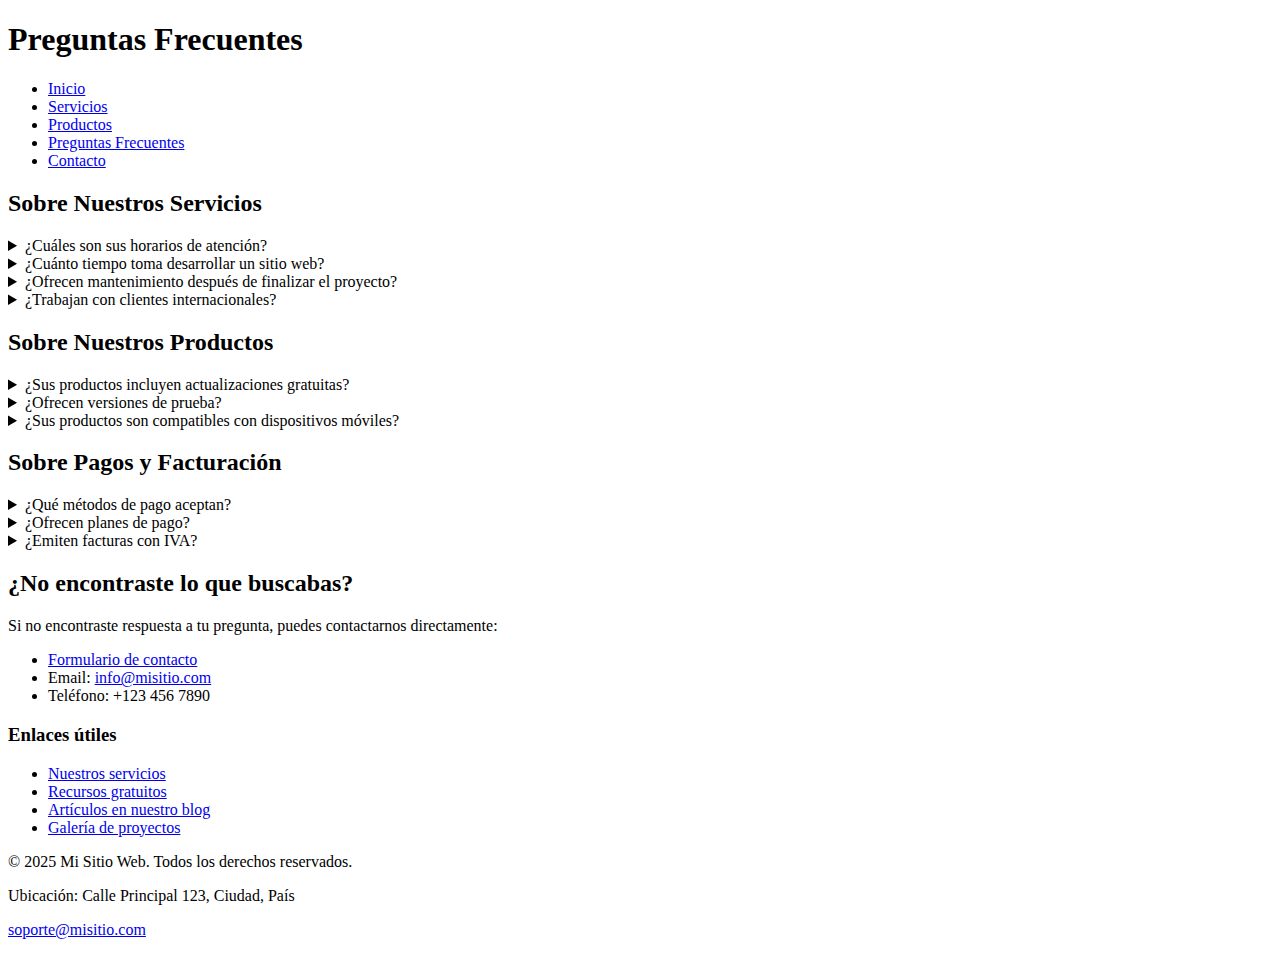
<file: html-pages/preguntas.html>
<!DOCTYPE html>
<html lang="es">
<head>
    <meta charset="UTF-8">
    <meta name="viewport" content="width=device-width, initial-scale=1.0">
    <title>Preguntas Frecuentes</title>
</head>
<body>
    <header>
        <h1>Preguntas Frecuentes</h1>
        <nav>
            <ul>
                <li><a href="index.html">Inicio</a></li>
                <li><a href="servicios.html">Servicios</a></li>
                <li><a href="productos.html">Productos</a></li>
                <li><a href="preguntas.html">Preguntas Frecuentes</a></li>
                <li><a href="contacto.html">Contacto</a></li>
            </ul>
        </nav>
    </header>
    
    <main>
        <section>
            <h2>Sobre Nuestros Servicios</h2>
            
            <details>
                <summary>¿Cuáles son sus horarios de atención?</summary>
                <p>Nuestro horario de atención es de lunes a viernes de 9:00 a 18:00 horas. También ofrecemos soporte técnico de emergencia 24/7 para clientes con contrato de mantenimiento.</p>
            </details>
            
            <details>
                <summary>¿Cuánto tiempo toma desarrollar un sitio web?</summary>
                <p>El tiempo de desarrollo varía según la complejidad del proyecto. Un sitio web básico puede estar listo en 2-3 semanas, mientras que proyectos más complejos pueden tomar de 2 a 4 meses.</p>
            </details>
            
            <details>
                <summary>¿Ofrecen mantenimiento después de finalizar el proyecto?</summary>
                <p>Sí, ofrecemos planes de mantenimiento mensuales que incluyen actualizaciones, respaldos, correcciones de errores y soporte técnico.</p>
            </details>
            
            <details>
                <summary>¿Trabajan con clientes internacionales?</summary>
                <p>Sí, trabajamos con clientes de todo el mundo. Utilizamos herramientas de comunicación online para mantener una colaboración efectiva independientemente de la ubicación geográfica.</p>
            </details>
        </section>
        
        <section>
            <h2>Sobre Nuestros Productos</h2>
            
            <details>
                <summary>¿Sus productos incluyen actualizaciones gratuitas?</summary>
                <p>Sí, todas las licencias de software incluyen actualizaciones gratuitas durante el primer año. Después, puede renovar su licencia de mantenimiento anual para seguir recibiendo actualizaciones.</p>
            </details>
            
            <details>
                <summary>¿Ofrecen versiones de prueba?</summary>
                <p>Sí, ofrecemos versiones de prueba gratuitas de 30 días para todos nuestros productos de software. Puede descargarlas desde nuestra página de productos.</p>
            </details>
            
            <details>
                <summary>¿Sus productos son compatibles con dispositivos móviles?</summary>
                <p>Sí, todos nuestros productos y soluciones son responsivos y funcionan correctamente en dispositivos móviles, tablets y computadoras de escritorio.</p>
            </details>
        </section>
        
        <section>
            <h2>Sobre Pagos y Facturación</h2>
            
            <details>
                <summary>¿Qué métodos de pago aceptan?</summary>
                <p>Aceptamos tarjetas de crédito/débito (Visa, MasterCard, American Express), transferencias bancarias y PayPal.</p>
            </details>
            
            <details>
                <summary>¿Ofrecen planes de pago?</summary>
                <p>Sí, para proyectos grandes ofrecemos planes de pago flexibles. Generalmente solicitamos un 50% de anticipo y el resto en pagos mensuales durante el desarrollo del proyecto.</p>
            </details>
            
            <details>
                <summary>¿Emiten facturas con IVA?</summary>
                <p>Sí, emitimos facturas con IVA para todas nuestras transacciones. Si necesita requisitos fiscales específicos, por favor menciónelo al momento de contratar nuestros servicios.</p>
            </details>
        </section>
        
        <section>
            <h2>¿No encontraste lo que buscabas?</h2>
            <p>Si no encontraste respuesta a tu pregunta, puedes contactarnos directamente:</p>
            <ul>
                <li><a href="contacto.html">Formulario de contacto</a></li>
                <li>Email: <a href="mailto:info@misitio.com">info@misitio.com</a></li>
                <li>Teléfono: +123 456 7890</li>
            </ul>
            
            <h3>Enlaces útiles</h3>
            <ul>
                <li><a href="servicios.html">Nuestros servicios</a></li>
                <li><a href="recursos.html">Recursos gratuitos</a></li>
                <li><a href="blog.html">Artículos en nuestro blog</a></li>
                <li><a href="galeria.html">Galería de proyectos</a></li>
            </ul>
        </section>
    </main>
    
    <footer>
        <p>© 2025 Mi Sitio Web. Todos los derechos reservados.</p>
        <p>Ubicación: Calle Principal 123, Ciudad, País</p>
        <p><a href="mailto:soporte@misitio.com">soporte@misitio.com</a></p>
    </footer>
</body>
</html>
</file>
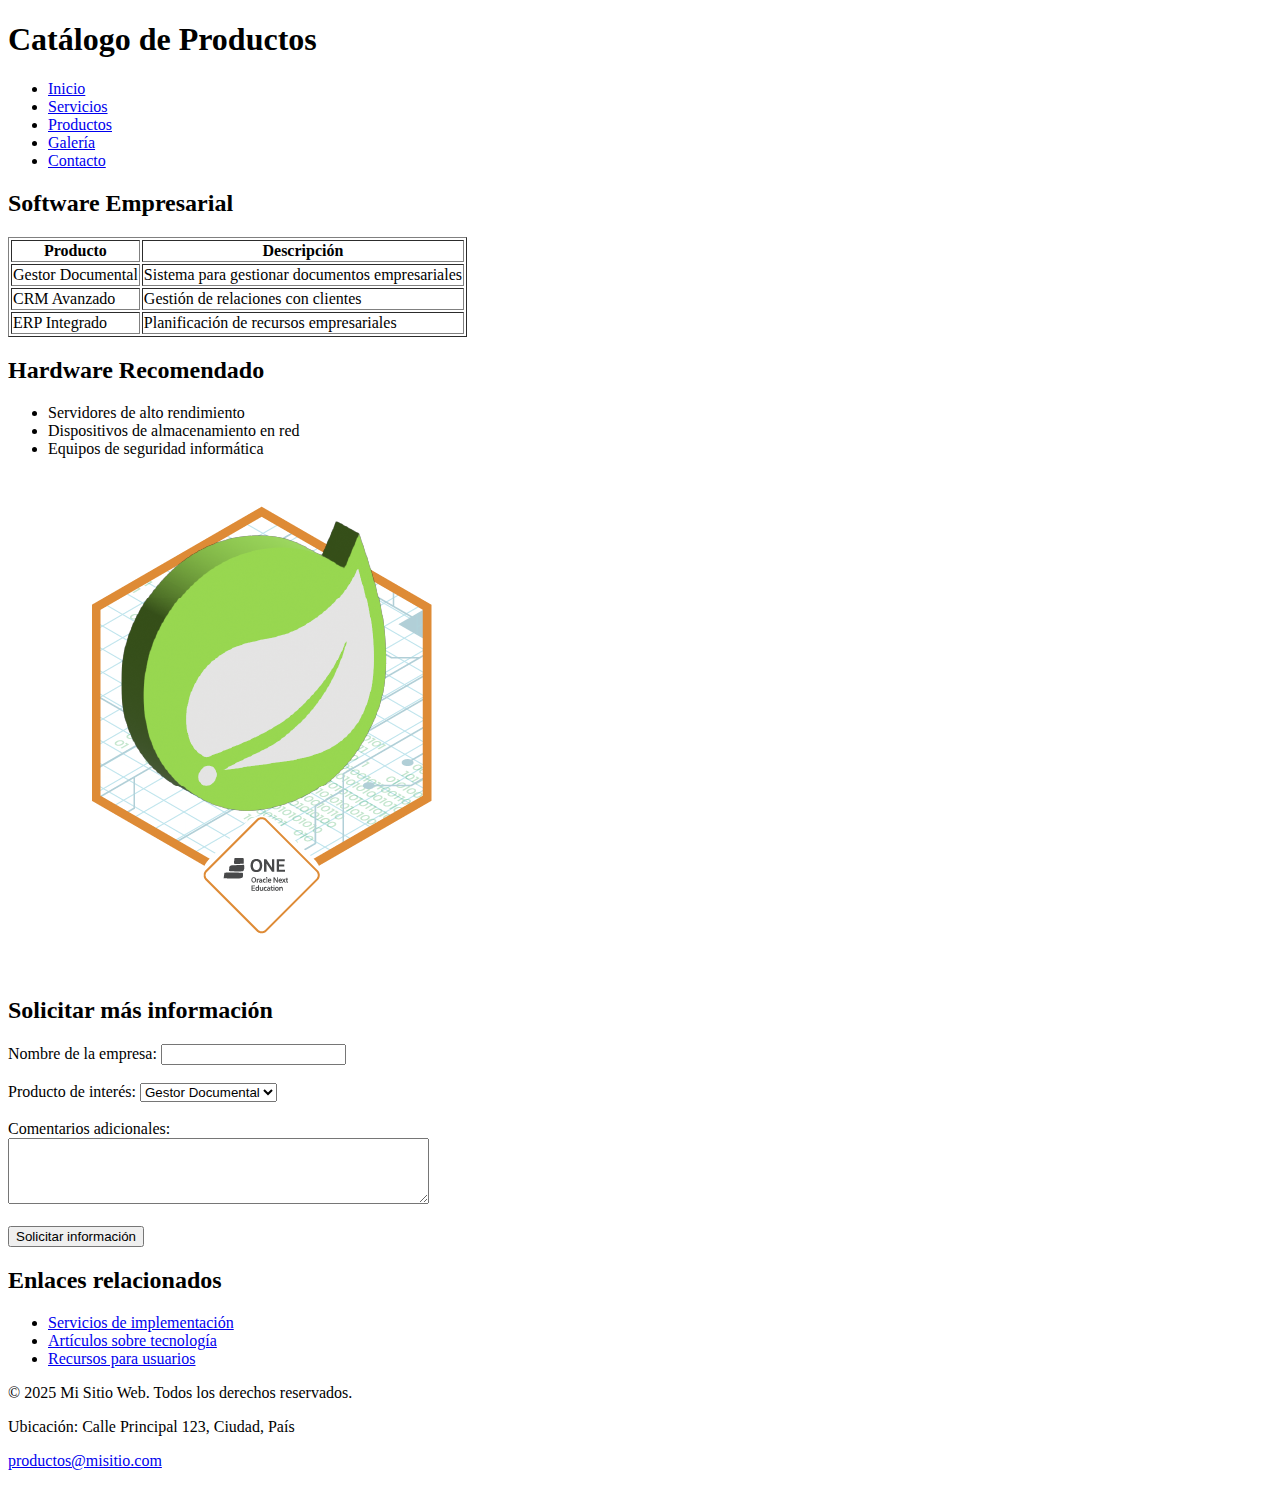
<file: html-pages/productos.html>
<!DOCTYPE html>
<html lang="es">
<head>
    <meta charset="UTF-8">
    <meta name="viewport" content="width=device-width, initial-scale=1.0">
    <title>Nuestros Productos</title>
</head>
<body>
    <header>
        <h1>Catálogo de Productos</h1>
        <nav>
            <ul>
                <li><a href="index.html">Inicio</a></li>
                <li><a href="servicios.html">Servicios</a></li>
                <li><a href="productos.html">Productos</a></li>
                <li><a href="galeria.html">Galería</a></li>
                <li><a href="contacto.html">Contacto</a></li>
            </ul>
        </nav>
    </header>
    
    <main>
        <section>
            <h2>Software Empresarial</h2>
            <table border="1">
                <tr>
                    <th>Producto</th>
                    <th>Descripción</th>
                </tr>
                <tr>
                    <td>Gestor Documental</td>
                    <td>Sistema para gestionar documentos empresariales</td>
                </tr>
                <tr>
                    <td>CRM Avanzado</td>
                    <td>Gestión de relaciones con clientes</td>
                </tr>
                <tr>
                    <td>ERP Integrado</td>
                    <td>Planificación de recursos empresariales</td>
                </tr>
            </table>
        </section>
        
        <section>
            <h2>Hardware Recomendado</h2>
            <ul>
                <li>Servidores de alto rendimiento</li>
                <li>Dispositivos de almacenamiento en red</li>
                <li>Equipos de seguridad informática</li>
            </ul>
            <img src="assets/images/Badge-Spring.png" alt="Hardware Empresarial">
        </section>
        
        <section>
            <h2>Solicitar más información</h2>
            <form>
                <label for="empresa">Nombre de la empresa:</label>
                <input type="text" id="empresa" name="empresa"><br><br>
                
                <label for="producto">Producto de interés:</label>
                <select id="producto" name="producto">
                    <option value="gestor">Gestor Documental</option>
                    <option value="crm">CRM Avanzado</option>
                    <option value="erp">ERP Integrado</option>
                    <option value="hardware">Hardware</option>
                </select><br><br>
                
                <label for="comentarios">Comentarios adicionales:</label><br>
                <textarea id="comentarios" name="comentarios" rows="4" cols="50"></textarea><br><br>
                
                <input type="submit" value="Solicitar información">
            </form>
        </section>
        
        <section>
            <h2>Enlaces relacionados</h2>
            <ul>
                <li><a href="servicios.html">Servicios de implementación</a></li>
                <li><a href="blog.html">Artículos sobre tecnología</a></li>
                <li><a href="recursos.html">Recursos para usuarios</a></li>
            </ul>
        </section>
    </main>
    
    <footer>
        <p>© 2025 Mi Sitio Web. Todos los derechos reservados.</p>
        <p>Ubicación: Calle Principal 123, Ciudad, País</p>
        <p><a href="mailto:productos@misitio.com">productos@misitio.com</a></p>
    </footer>
</body>
</html>
</file>
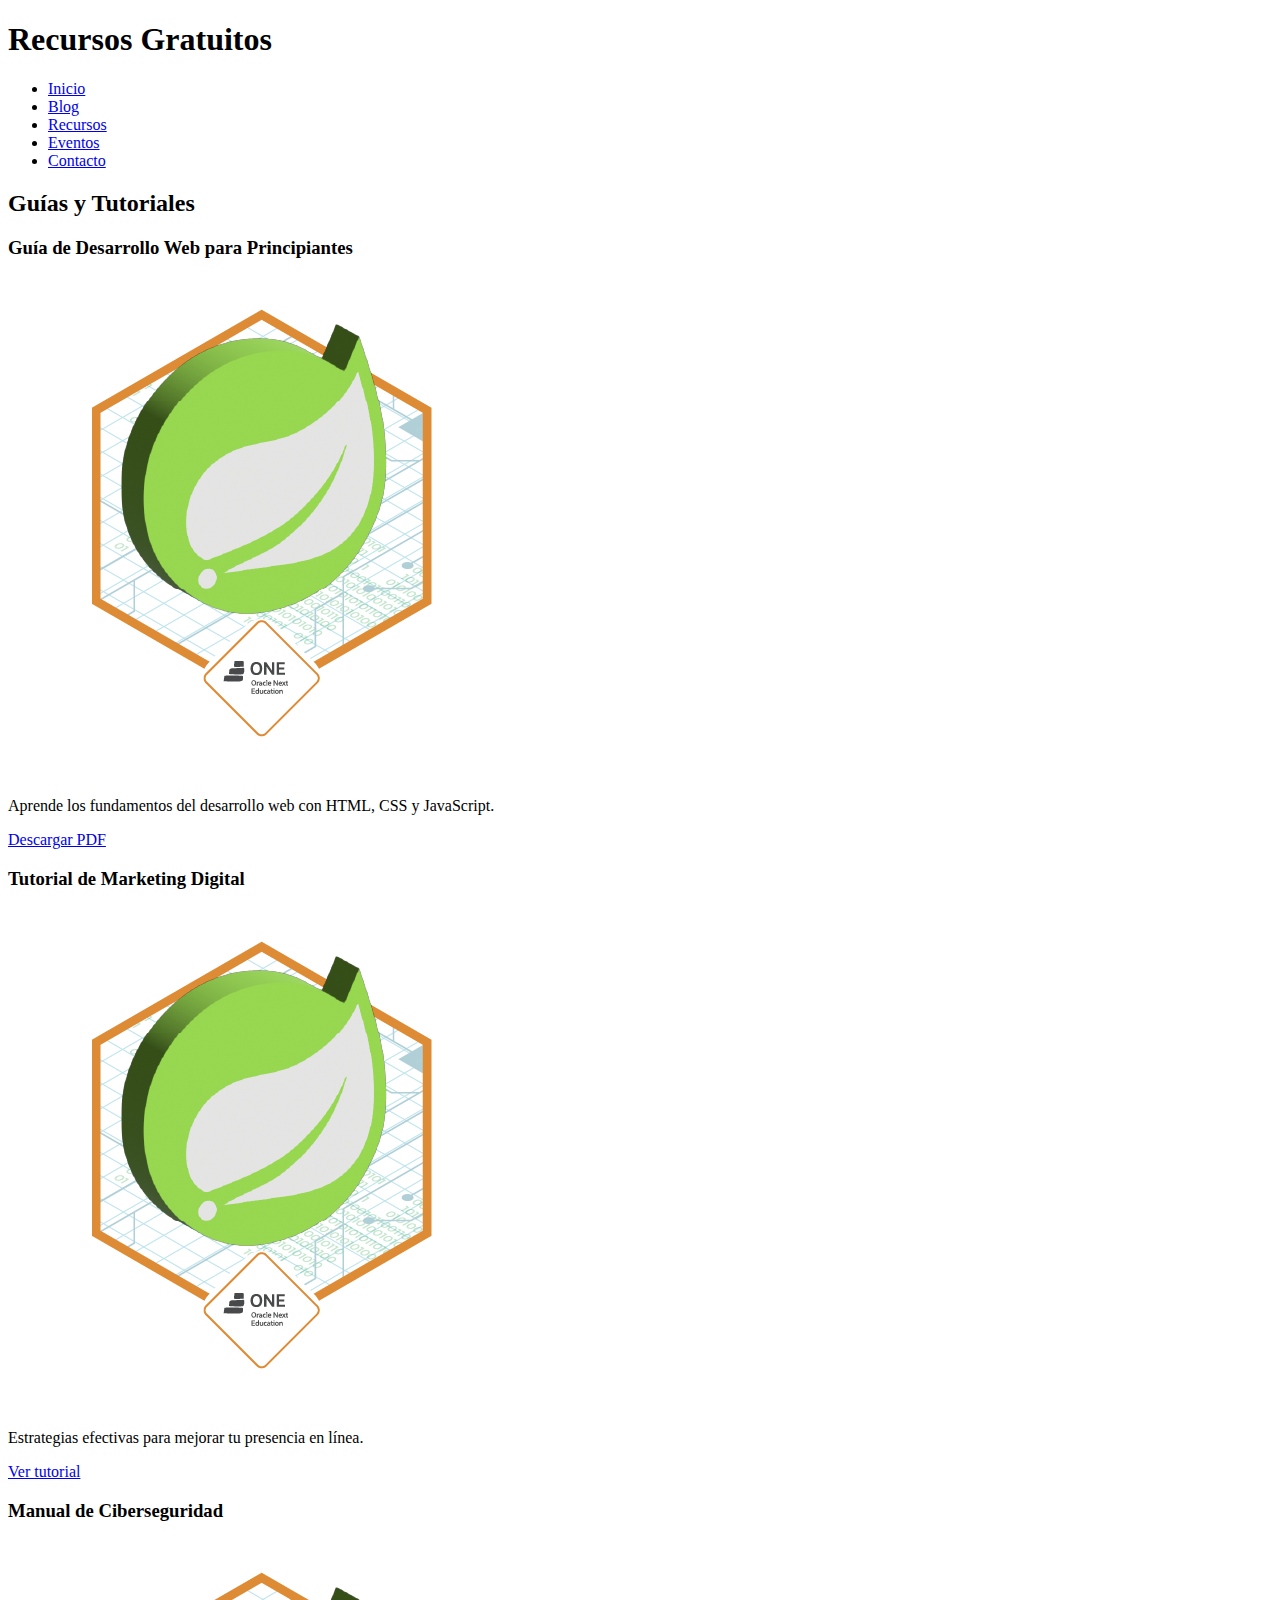
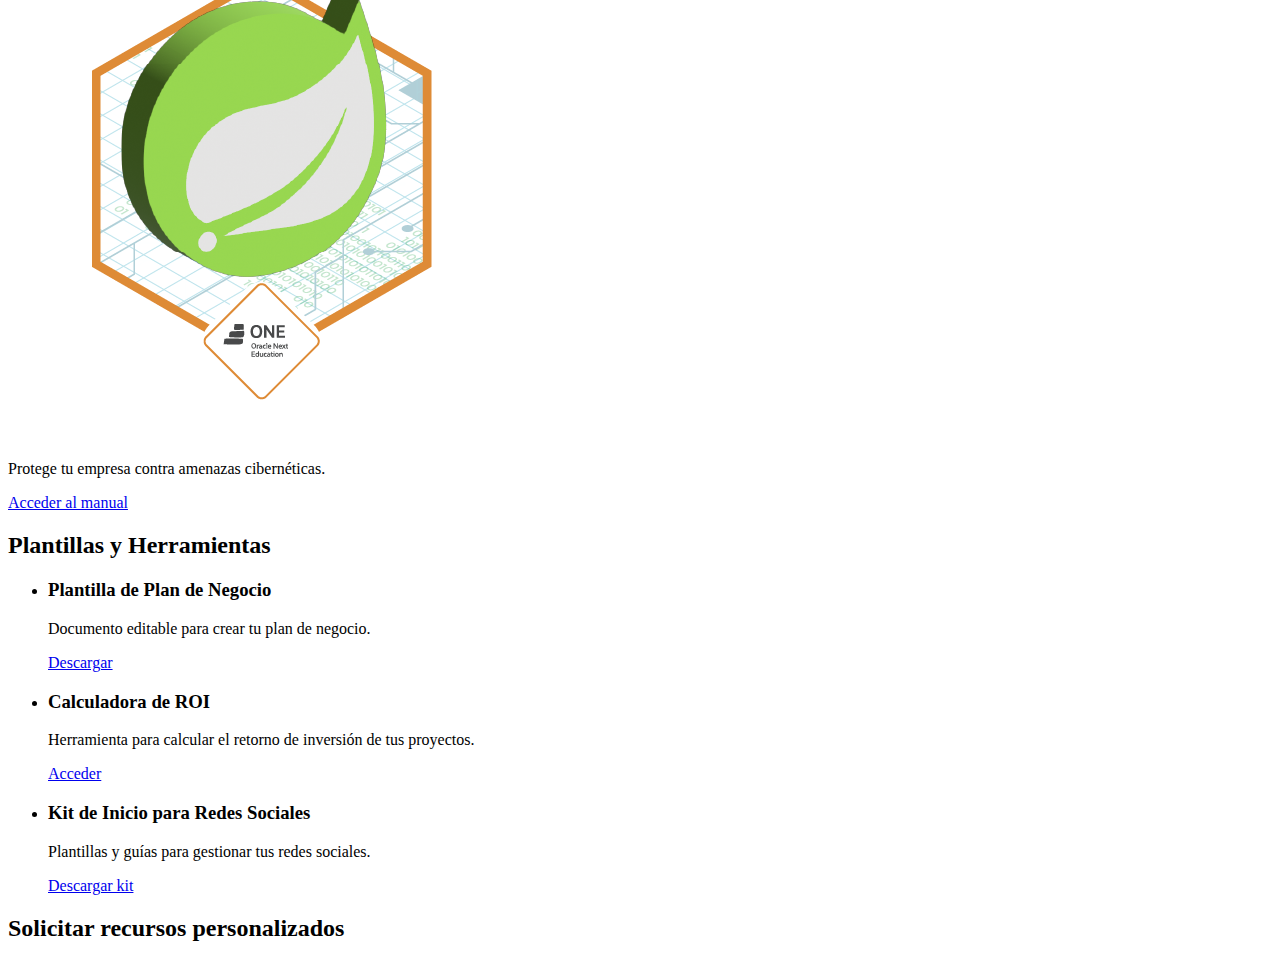
<file: html-pages/recursos.html>
<!DOCTYPE html>
<html lang="es">
<head>
    <meta charset="UTF-8">
    <meta name="viewport" content="width=device-width, initial-scale=1.0">
    <title>Recursos Gratuitos</title>
</head>
<body>
    <header>
        <h1>Recursos Gratuitos</h1>
        <nav>
            <ul>
                <li><a href="index.html">Inicio</a></li>
                <li><a href="blog.html">Blog</a></li>
                <li><a href="recursos.html">Recursos</a></li>
                <li><a href="eventos.html">Eventos</a></li>
                <li><a href="contacto.html">Contacto</a></li>
            </ul>
        </nav>
    </header>
    
    <main>
        <section>
            <h2>Guías y Tutoriales</h2>
            
            <article>
                <h3>Guía de Desarrollo Web para Principiantes</h3>
                <img src="assets/images/Badge-Spring.png" alt="Guía Desarrollo Web">
                <p>Aprende los fundamentos del desarrollo web con HTML, CSS y JavaScript.</p>
                <a href="#">Descargar PDF</a>
            </article>
            
            <article>
                <h3>Tutorial de Marketing Digital</h3>
                <img src="assets/images/Badge-Spring.png" alt="Tutorial Marketing">
                <p>Estrategias efectivas para mejorar tu presencia en línea.</p>
                <a href="#">Ver tutorial</a>
            </article>
            
            <article>
                <h3>Manual de Ciberseguridad</h3>
                <img src="assets/images/Badge-Spring.png" alt="Manual Ciberseguridad">
                <p>Protege tu empresa contra amenazas cibernéticas.</p>
                <a href="#">Acceder al manual</a>
            </article>
        </section>
        
        <section>
            <h2>Plantillas y Herramientas</h2>
            <ul>
                <li>
                    <h3>Plantilla de Plan de Negocio</h3>
                    <p>Documento editable para crear tu plan de negocio.</p>
                    <a href="#">Descargar</a>
                </li>
                <li>
                    <h3>Calculadora de ROI</h3>
                    <p>Herramienta para calcular el retorno de inversión de tus proyectos.</p>
                    <a href="#">Acceder</a>
                </li>
                <li>
                    <h3>Kit de Inicio para Redes Sociales</h3>
                    <p>Plantillas y guías para gestionar tus redes sociales.</p>
                    <a href="#">Descargar kit</a>
                </li>
            </ul>
        </section>
        
        <section>
            <h2>Solicitar recursos personalizados</h
</file>
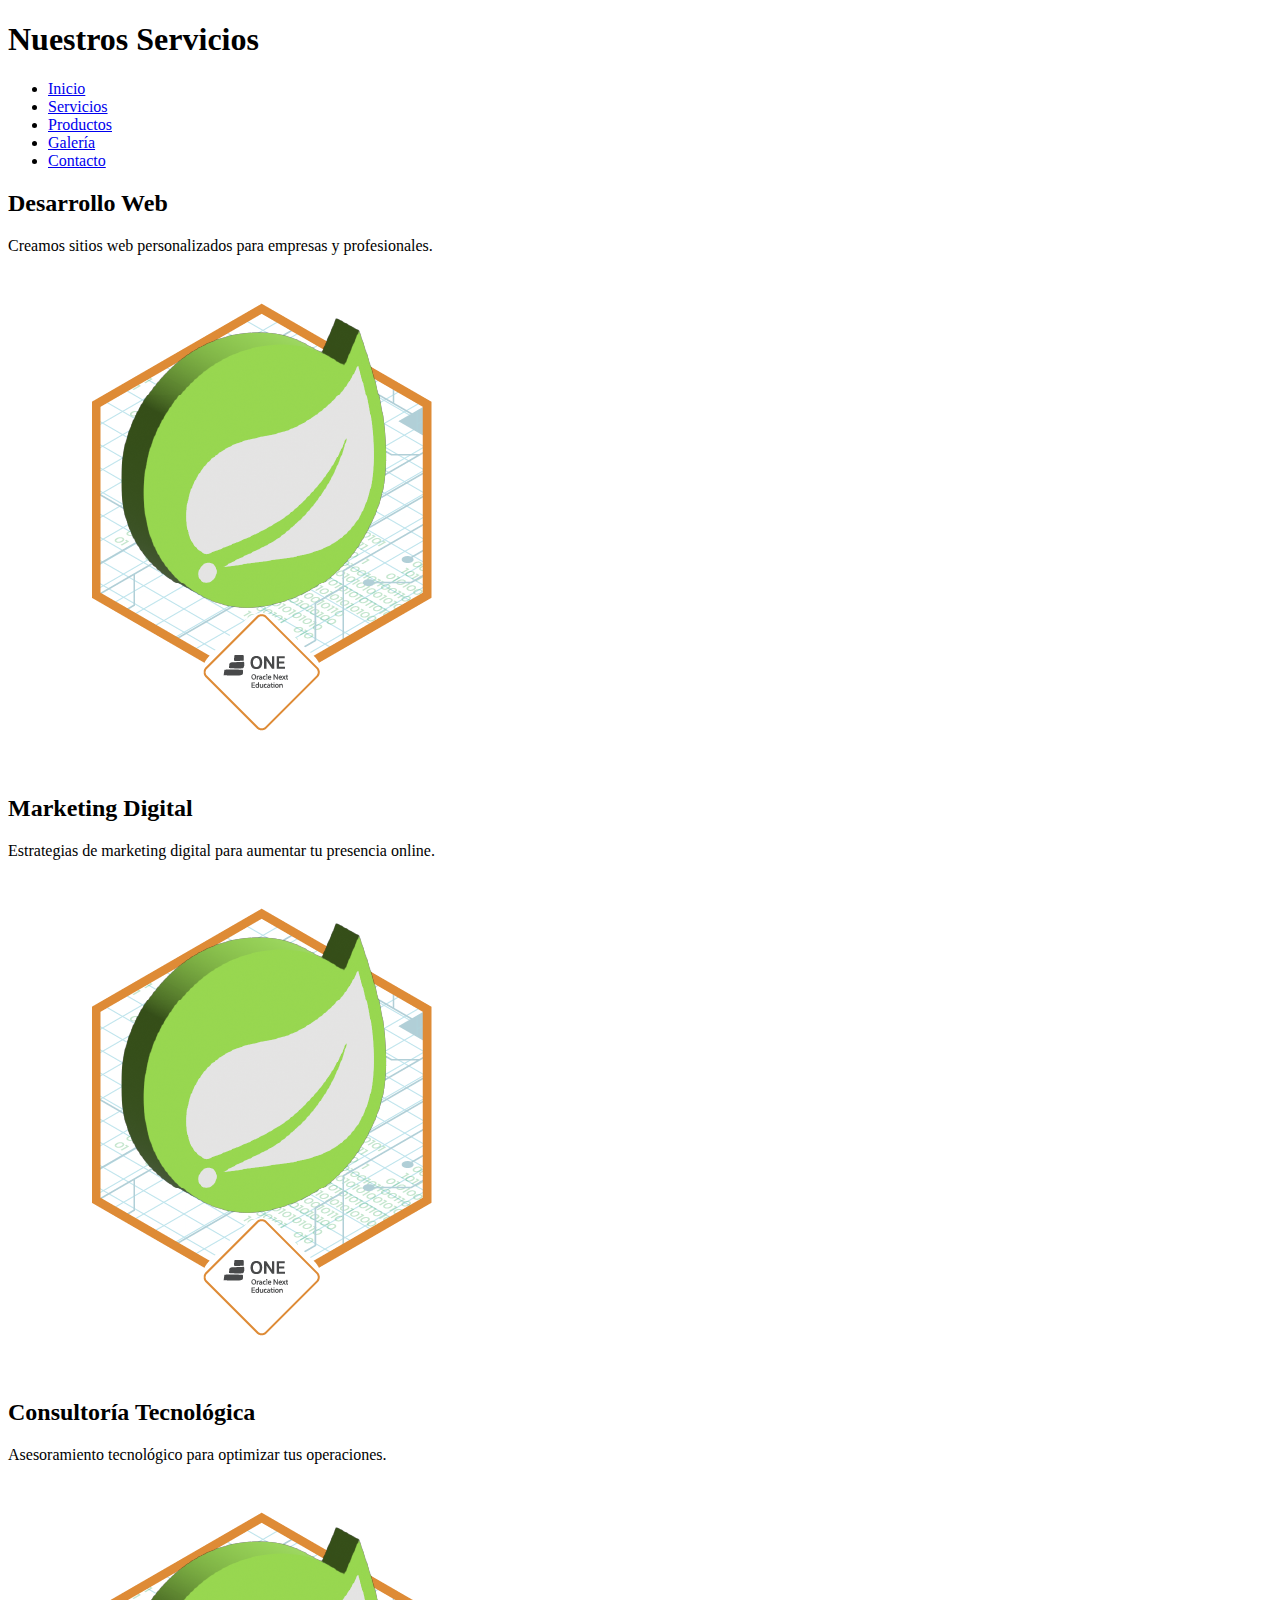
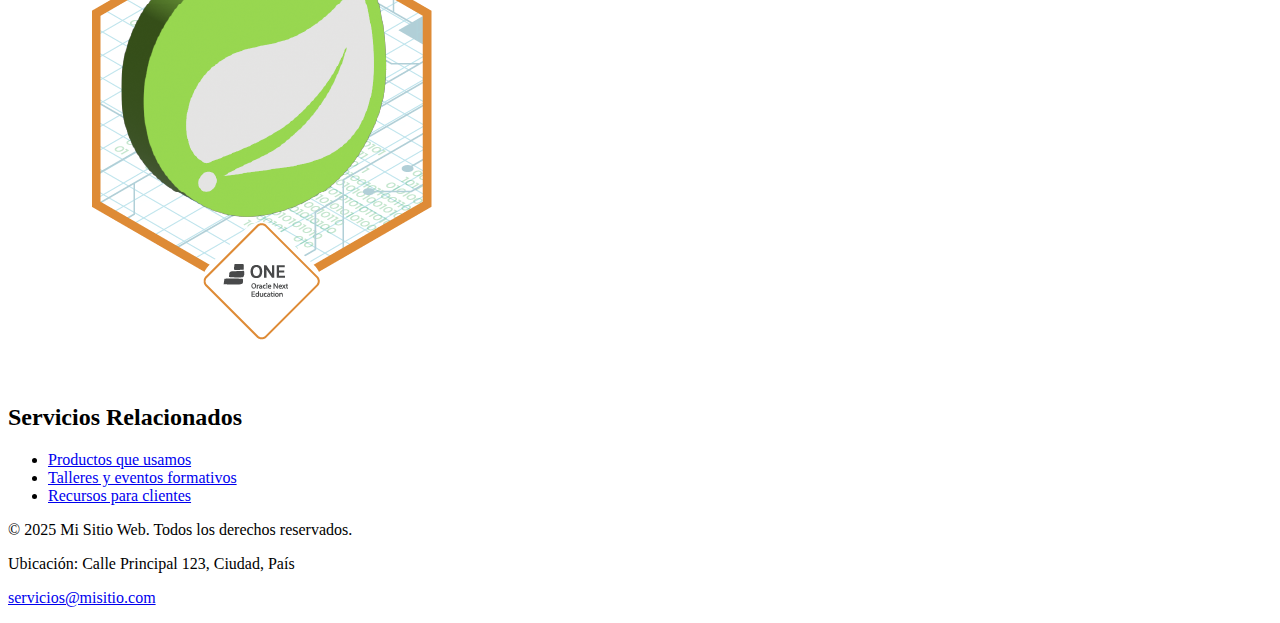
<file: html-pages/servicios.html>
<!DOCTYPE html>
<html lang="es">
<head>
    <meta charset="UTF-8">
    <meta name="viewport" content="width=device-width, initial-scale=1.0">
    <title>Nuestros Servicios</title>
</head>
<body>
    <header>
        <h1>Nuestros Servicios</h1>
        <nav>
            <ul>
                <li><a href="index.html">Inicio</a></li>
                <li><a href="servicios.html">Servicios</a></li>
                <li><a href="productos.html">Productos</a></li>
                <li><a href="galeria.html">Galería</a></li>
                <li><a href="contacto.html">Contacto</a></li>
            </ul>
        </nav>
    </header>
    
    <main>
        <section>
            <h2>Desarrollo Web</h2>
            <p>Creamos sitios web personalizados para empresas y profesionales.</p>
            <img src="assets/images/Badge-Spring.png" alt="Desarrollo Web">
        </section>
        
        <section>
            <h2>Marketing Digital</h2>
            <p>Estrategias de marketing digital para aumentar tu presencia online.</p>
            <img src="assets/images/Badge-Spring.png" alt="Marketing Digital">
        </section>
        
        <section>
            <h2>Consultoría Tecnológica</h2>
            <p>Asesoramiento tecnológico para optimizar tus operaciones.</p>
            <img src="assets/images/Badge-Spring.png" alt="Consultoría Tecnológica">
        </section>
        
        <section>
            <h2>Servicios Relacionados</h2>
            <ul>
                <li><a href="productos.html">Productos que usamos</a></li>
                <li><a href="eventos.html">Talleres y eventos formativos</a></li>
                <li><a href="recursos.html">Recursos para clientes</a></li>
            </ul>
        </section>
    </main>
    
    <footer>
        <p>© 2025 Mi Sitio Web. Todos los derechos reservados.</p>
        <p>Ubicación: Calle Principal 123, Ciudad, País</p>
        <p><a href="mailto:servicios@misitio.com">servicios@misitio.com</a></p>
    </footer>
</body>
</html>
</file>
<file: copia-pagina-universidad/style.css>
/* Reset and Base Styles */
* {
    margin: 0;
    padding: 0;
    box-sizing: border-box;
}

/* Contenedor principal del encabezado */
.main-header {
    display: flex; /* Alineación horizontal */
    align-items: center; /* Centrar verticalmente */
    justify-content: space-between; /* Espaciado entre logo y menú */
    width: 100%; /* Ocupa todo el ancho */
    padding: 10px 20px; /* Espaciado interno */
    background-color: #f4f4f4; /* Fondo claro */
    border-bottom: 1px solid #ddd; /* Línea divisoria */
    box-sizing: border-box; /* Incluir padding y borde en el ancho */
}

/* Contenedor del encabezado */
.header {
    display: flex;
    align-items: center;
    justify-content: space-between; /* Espaciado uniforme entre logo y menú */
    padding: 10px 40px; /* Espaciado interno */
    border-bottom: 1px solid #ddd; /* Línea inferior para separación */
}

.contentido {
    margin: 0 auto;
    padding: 0 5px; /* Reduce el espaciado en los lados izquierdo y derecho */
}

.top {
    display: flex;
    justify-content: flex-start; /* Alinea los elementos hacia la izquierda */
    align-items: center;
    font-size: 12px; /* Tamaño de fuente más pequeño */
}

/* Contenedor combinado de estudiantes y nav */
.estudiantes-nav-container {
    display: flex; /* Alineación horizontal */
    align-items: center; /* Centrar verticalmente */
    justify-content: space-between; /* Espaciado entre "ESTUDIANTES" y el nav */
    padding: 10px 20px; /* Espaciado interno */
    background-color: #f4f4f4; /* Fondo claro */
    border-bottom: 2px solid #ddd; /* Línea divisoria */
}

.estudiantes-container {
    font-size: 24px; /* Tamaño de fuente grande */
    font-weight: bold; /* Texto en negrita */
    color: black; /* Texto en negro */
}

.nav {
    display: flex; /* Alineación horizontal */
    gap: 15px; /* Espaciado entre los elementos del nav */
    list-style: none; /* Eliminar viñetas */
    margin: 0; /* Eliminar márgenes */
    padding: 0; /* Eliminar padding */
}

.nav li a {
    text-decoration: none; /* Eliminar subrayado */
    color: green; /* Texto en verde */
    font-size: 14px; /* Tamaño de fuente */
    padding: 5px 10px; /* Espaciado interno */
    border-radius: 5px; /* Bordes redondeados */
    transition: background-color 0.3s ease, color 0.3s ease; /* Transición suave */
}

.nav li a:hover {
    background-color: #ddd; /* Fondo gris claro al pasar el mouse */
    color: darkgreen; /* Cambiar a verde oscuro al pasar el mouse */
}

.nav li {
    display: inline;
}

.nav a {
    text-decoration: none;
    color: green; /* Letras en color verde */
    padding: 10px 15px;
    transition: background 0.3s;
}

.nav a:hover {
    background-color: #ddd;
    border-radius: 5px;
}

/* Estilos para los íconos de redes sociales */
.social-icons {
    display: flex; /* Alineación horizontal */
    justify-content: flex-end; /* Alinea los íconos a la derecha */
    gap: 15px; /* Espacio entre los íconos */
    margin-top: 10px; /* Espaciado superior */
}

.social-icons a {
    text-decoration: none; /* Eliminar subrayado */
    color: green; /* Color de los íconos */
    font-size: 12px; /* Tamaño de los íconos */
    padding: 10px 15px; /* Espaciado interno */
    transition: background-color 0.3s ease, color 0.3s ease; /* Transición suave */
    display: flex; /* Asegura que los íconos estén centrados */
    align-items: center; /* Centra verticalmente */
    justify-content: center; /* Centra horizontalmente */
}

.social-icons a:hover {
    background-color: #ddd; /* Fondo gris claro al pasar el mouse */
    border-radius: 50%; /* Bordes redondeados para un efecto circular */
    color: darkgreen; /* Cambiar a un verde más oscuro al pasar el mouse */
}

/* Estilo para el logo de la universidad */
.logo-universidad {
    max-width: 120px; /* Tamaño máximo del logo */
    height: auto; /* Mantener proporción */
    flex-shrink: 0; /* Evitar que el logo se reduzca */
}

/* Estilos para el logo */
.logo {
    max-width: 150px; /* Tamaño ajustado */
    height: auto; /* Mantener proporción */
}

/* Estilo para el menú principal */
.main-menu {
    display: flex; /* Alineación horizontal */
    justify-content: center; /* Centrar el menú */
    align-items: center; /* Centrar verticalmente */
    gap: 20px; /* Espaciado entre los elementos */
    list-style: none; /* Eliminar viñetas */
    margin: 0; /* Eliminar márgenes */
    padding: 0; /* Eliminar padding */
    flex-grow: 1; /* Permitir que el menú ocupe el espacio restante */
}

.main-menu li {
    display: inline-block; /* Asegurar que los elementos estén en línea */
}

.main-menu li a {
    text-decoration: none; /* Eliminar subrayado */
    color: black; /* Letras en color negro */
    font-size: 14px; /* Tamaño de la fuente */
    font-weight: bold; /* Negrita */
    padding: 10px 15px; /* Espaciado interno */
    text-transform: uppercase; /* Convertir texto a mayúsculas */
    transition: color 0.3s ease; /* Transición suave para hover */
}

.main-menu li a:hover {
    color: #007b00; /* Verde oscuro al pasar el mouse */
}

/* Estilo para el ícono de búsqueda */
.search-icon {
    font-size: 16px; /* Tamaño del ícono */
    color: black; /* Color del ícono */
    cursor: pointer;
}

.main-banner {
    width: 100%;  /* Que ocupe todo el ancho */
    text-align: center; /* Centrar la imagen */
    margin-top: 10px; /* Espacio después del menú */
}

.banner-image {
    width: 100%;  /* Ajusta la imagen al ancho de la página */
    max-height: 400px; /* Altura máxima */
    object-fit: cover; /* Recorta la imagen para que se vea bien */
}

/* Estilos para la sección de estadísticas */
.stats-section {
    display: grid; /* Usar grid para organizar los elementos */
    grid-template-columns: repeat(auto-fit, minmax(200px, 1fr)); /* Columnas adaptables */
    gap: 20px; /* Espacio entre los elementos */
    padding: 20px; /* Espaciado interno */
    background-color: #eaeaea; /* Fondo gris claro */
    text-align: center; /* Centrar contenido */
}

.stats-section .stat {
    display: flex;
    flex-direction: column; /* Alinear elementos verticalmente */
    align-items: center; /* Centrar horizontalmente */
    justify-content: center; /* Centrar verticalmente */
    padding: 15px; /* Espaciado interno */
    background-color: #f4f4f4; /* Fondo gris claro */
    box-shadow: none; /* Sin sombra */
    transition: transform 0.3s ease; /* Transición suave */
}

.stats-section .stat:hover {
    transform: scale(1.02); /* Efecto de zoom ligero al pasar el mouse */
}

.stats-section .stat img {
    max-width: 100px; /* Tamaño máximo de las imágenes */
    height: auto; /* Mantener proporción */
    margin-bottom: 10px; /* Espaciado debajo de la imagen */
}

.stats-section .stat h2 {
    font-size: 24px; /* Tamaño de fuente grande */
    color: green; /* Color verde */
    margin: 10px 0; /* Espaciado superior e inferior */
}

.stats-section .stat p {
    font-size: 16px; /* Tamaño de fuente mediano */
    color: black; /* Texto en negro */
    margin: 0; /* Eliminar márgenes */
}

.eventos {
    display: flex;
    justify-content: center; /* Centra los eventos horizontalmente */
    gap: 20px; /* Espaciado entre eventos */
    padding: 20px 0; /* Espaciado superior e inferior */
}

.evento {
    width: 300px; /* Ajusta el ancho de cada evento */
    background: #eaeaea; /* Fondo blanco */
    border-radius: 10px; /* Bordes redondeados */
    box-shadow: 0px 4px 10px rgba(0, 0, 0, 0.1); /* Sombra ligera */
    overflow: hidden; /* Para evitar desbordamientos */
    display: flex;
    justify-content: center;
    align-items: center;
}

.evento img {
    width: 100%; /* Que la imagen ocupe el 100% del contenedor */
    height: auto; /* Mantiene la proporción */
    display: block;
    border-radius: 10px;
}

.nuestro-canal {
    text-align: center;
    padding: 20px;
}

.contenedor-videos {
    display: flex;
    justify-content: center;
    gap: 20px;
    flex-wrap: wrap;
}

.video {
    width: 30%;
}

.video img, .video iframe {
    width: 100%;
    border-radius: 10px;
    box-shadow: 2px 2px 10px rgba(0, 0, 0, 0.2);
}

footer {
    background-color: #f9f9f9; /* Fondo claro */
    color: black; /* Texto en negro */
    padding: 20px 40px; /* Espaciado interno */
    font-family: Arial, sans-serif; /* Fuente estándar */
    border-top: 1px solid #ddd; /* Línea divisoria superior */
}

.footer-container {
    display: flex; /* Alineación horizontal */
    flex-wrap: wrap; /* Permitir que los elementos se ajusten en varias filas */
    justify-content: space-between; /* Espaciado uniforme entre secciones */
    gap: 10px; /* Reducir el espacio entre las secciones */
}

.footer-section {
    flex: 1; /* Ajustar el tamaño de las secciones */
    min-width: 150px; /* Reducir el ancho mínimo */
    margin: 5px; /* Reducir el espaciado externo */
}

.footer-section h3 {
    font-size: 14px; /* Reducir el tamaño de fuente */
    font-weight: bold; /* Texto en negrita */
    margin-bottom: 5px; /* Reducir el espaciado inferior */
    color: black; /* Color del título */
}

.footer-section ul {
    list-style: none; /* Eliminar viñetas */
    padding: 0; /* Eliminar padding */
    margin: 0; /* Eliminar márgenes */
}

.footer-section ul li {
    margin: 3px 0; /* Reducir el espaciado entre elementos */
    font-size: 12px; /* Reducir el tamaño de fuente */
}

.footer-section ul li a {
    text-decoration: none; /* Eliminar subrayado */
    color: black; /* Color del texto */
    transition: color 0.3s ease; /* Transición suave para hover */
}

.footer-section ul li a:hover {
    color: green; /* Cambiar a verde al pasar el mouse */
}

.footer-bottom {
    text-align: center; /* Centrar el texto */
    margin-top: 20px; /* Espaciado superior */
    padding-top: 10px; /* Espaciado interno superior */
    font-size: 12px; /* Tamaño de fuente pequeño */
    color: gray; /* Texto en gris */
    border-top: 1px solid #ddd; /* Línea divisoria superior */
}

.footer-bottom a {
    color: green; /* Color de los enlaces */
    text-decoration: none; /* Eliminar subrayado */
}

.footer-bottom a:hover {
    text-decoration: underline; /* Subrayado al pasar el mouse */
}

/* Estilo para el contenedor del submenú */
.submenu-container ul {
    display: flex; /* Alineación horizontal */
    flex-wrap: wrap; /* Permitir que los elementos se ajusten en varias filas */
    justify-content: center; /* Centrar los elementos */
    list-style: none; /* Eliminar viñetas */
    padding: 10px 0; /* Espaciado interno */
    margin: 0; /* Eliminar márgenes */
    background-color: #fff; /* Fondo blanco */
    border-bottom: 2px solid #ddd; /* Línea divisoria */
}

.submenu-container ul li {
    margin: 0 10px; /* Espaciado entre elementos */
    font-size: 14px; /* Tamaño de fuente */
    color: black; /* Texto en negro */
    cursor: pointer; /* Cambiar el cursor al pasar el mouse */
    transition: color 0.3s ease; /* Transición suave para hover */
}

.submenu-container ul li:hover {
    color: green; /* Cambiar a verde al pasar el mouse */
}

/* Estilo para el nuevo contenido */
.nuevo-contenido h2 {
    font-size: 18px; /* Tamaño de fuente */
    margin: 20px 0; /* Espaciado superior e inferior */
    line-height: 1.5; /* Altura de línea */
}

/* Estilo para la barra de navegación */
.navbar {
    display: flex; /* Alineación horizontal */
    justify-content: center; /* Centrar los enlaces */
    gap: 15px; /* Espaciado entre enlaces */
    padding: 10px 0; /* Espaciado interno */
    background-color: #f4f4f4; /* Fondo claro */
    border-bottom: 2px solid #ddd; /* Línea divisoria */
}

.navbar a {
    text-decoration: none; /* Eliminar subrayado */
    color: black; /* Texto en negro */
    font-size: 14px; /* Tamaño de fuente */
    padding: 5px 10px; /* Espaciado interno */
    border-radius: 5px; /* Bordes redondeados */
    transition: background-color 0.3s ease, color 0.3s ease; /* Transición suave */
}

.navbar a:hover {
    background-color: #ddd; /* Fondo gris claro al pasar el mouse */
    color: green; /* Cambiar a verde al pasar el mouse */
}

/* Estilo para el contenedor del documento */
.document-container {
    display: flex; /* Alineación horizontal */
    justify-content: center; /* Centrar el contenido */
    padding: 20px 0; /* Espaciado interno */
    background-color: #fff; /* Fondo blanco */
}
</file>
